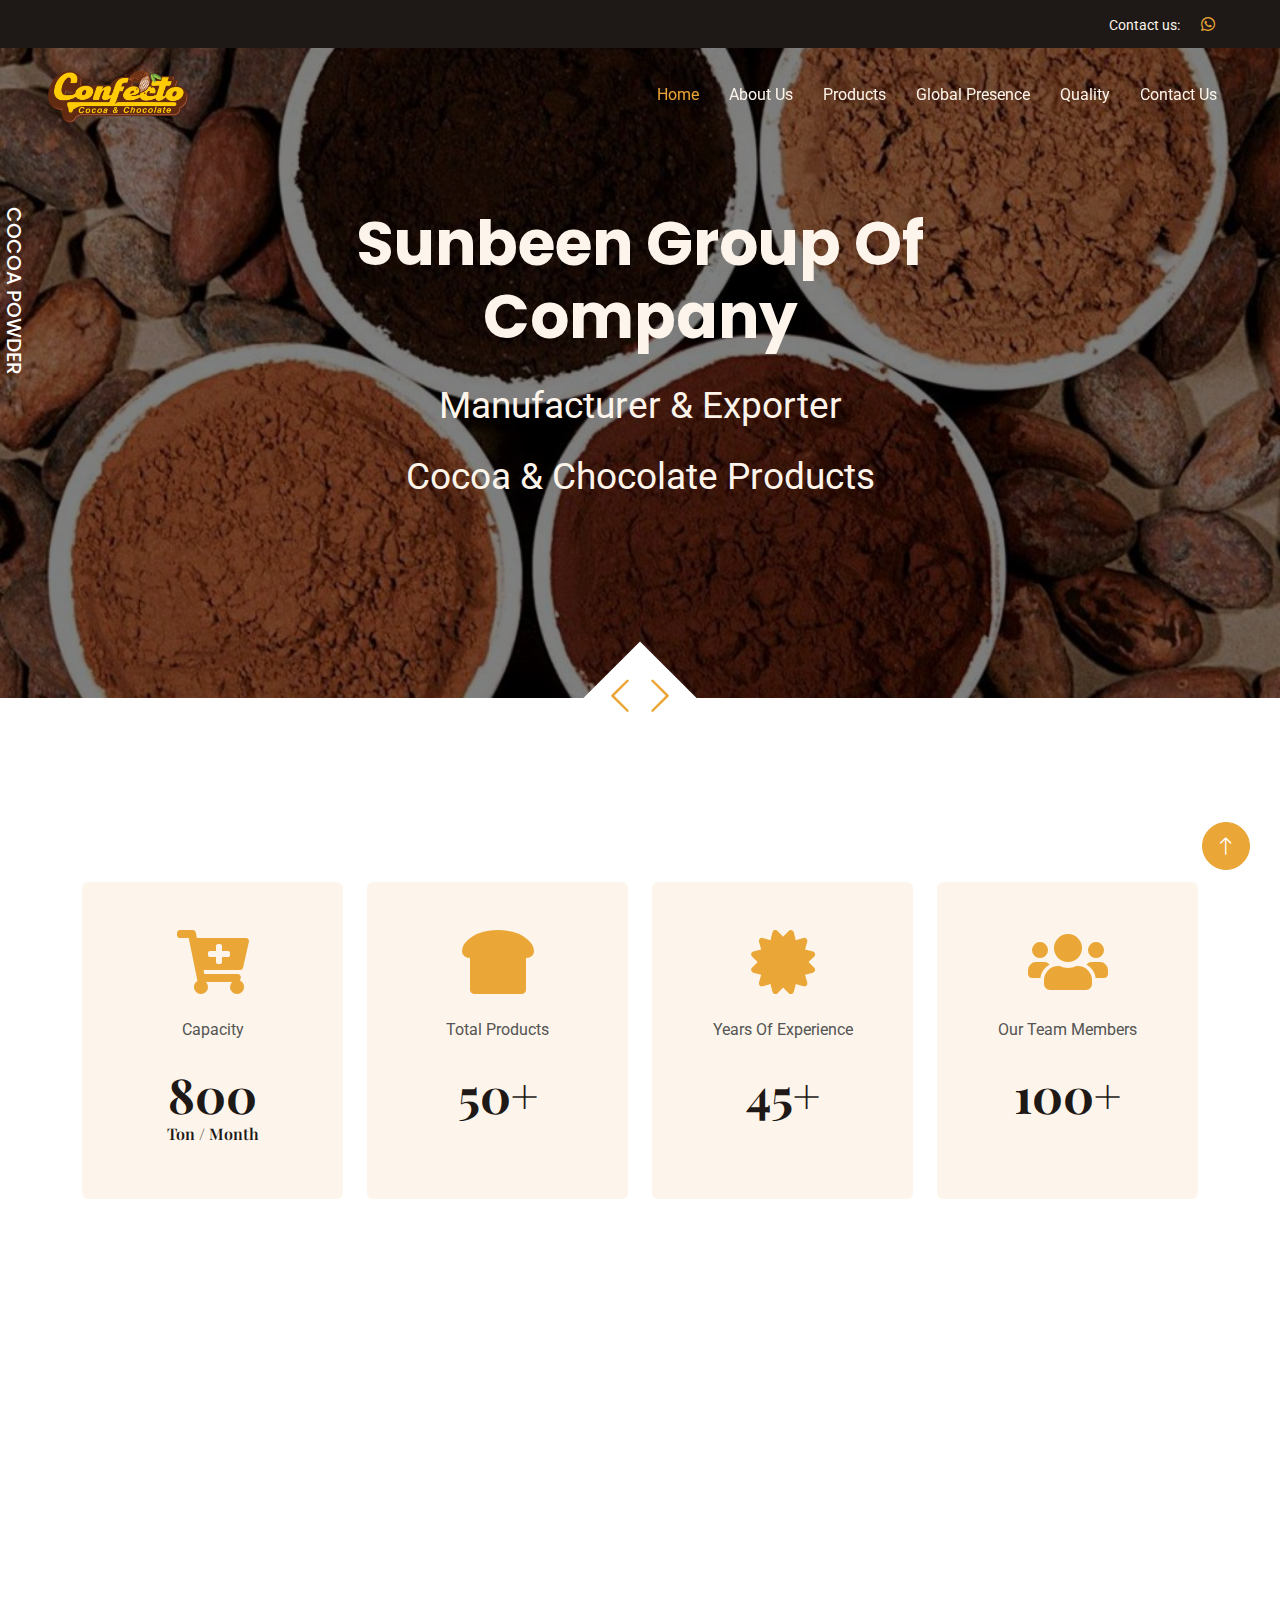
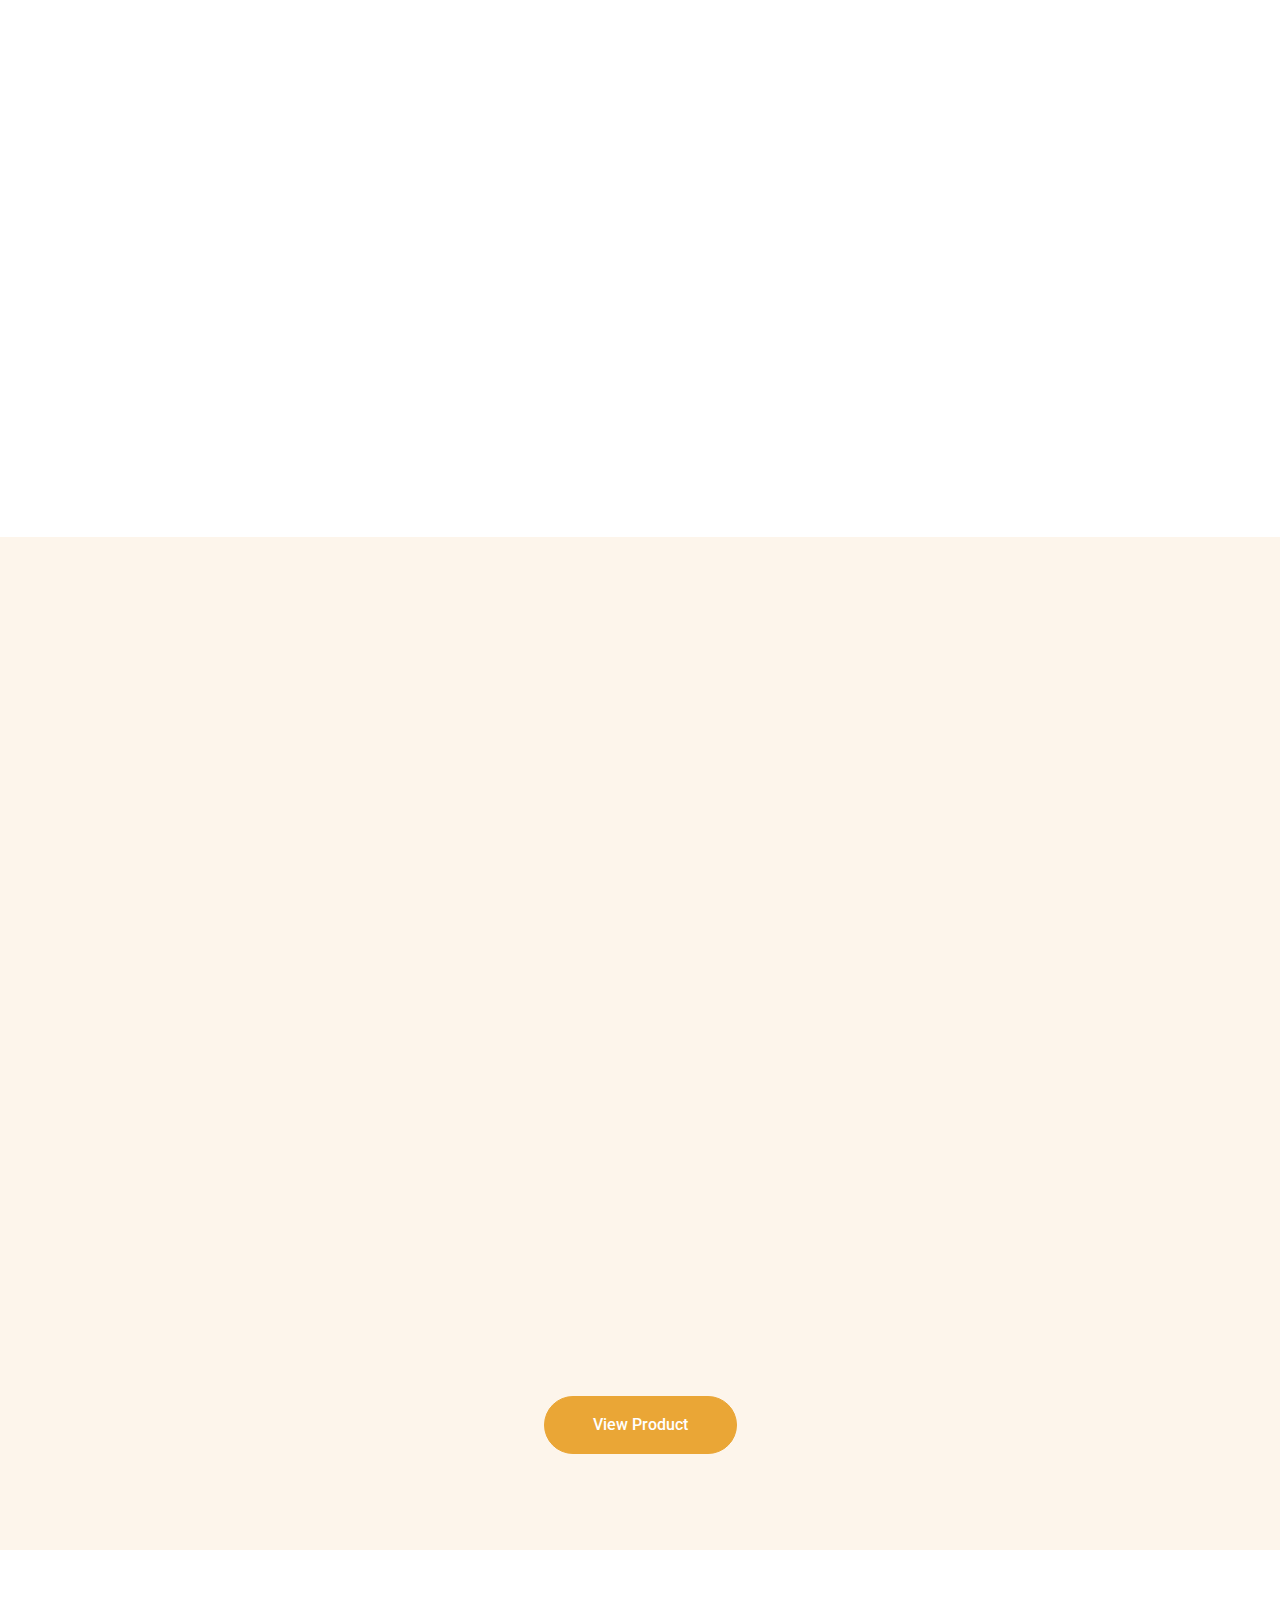
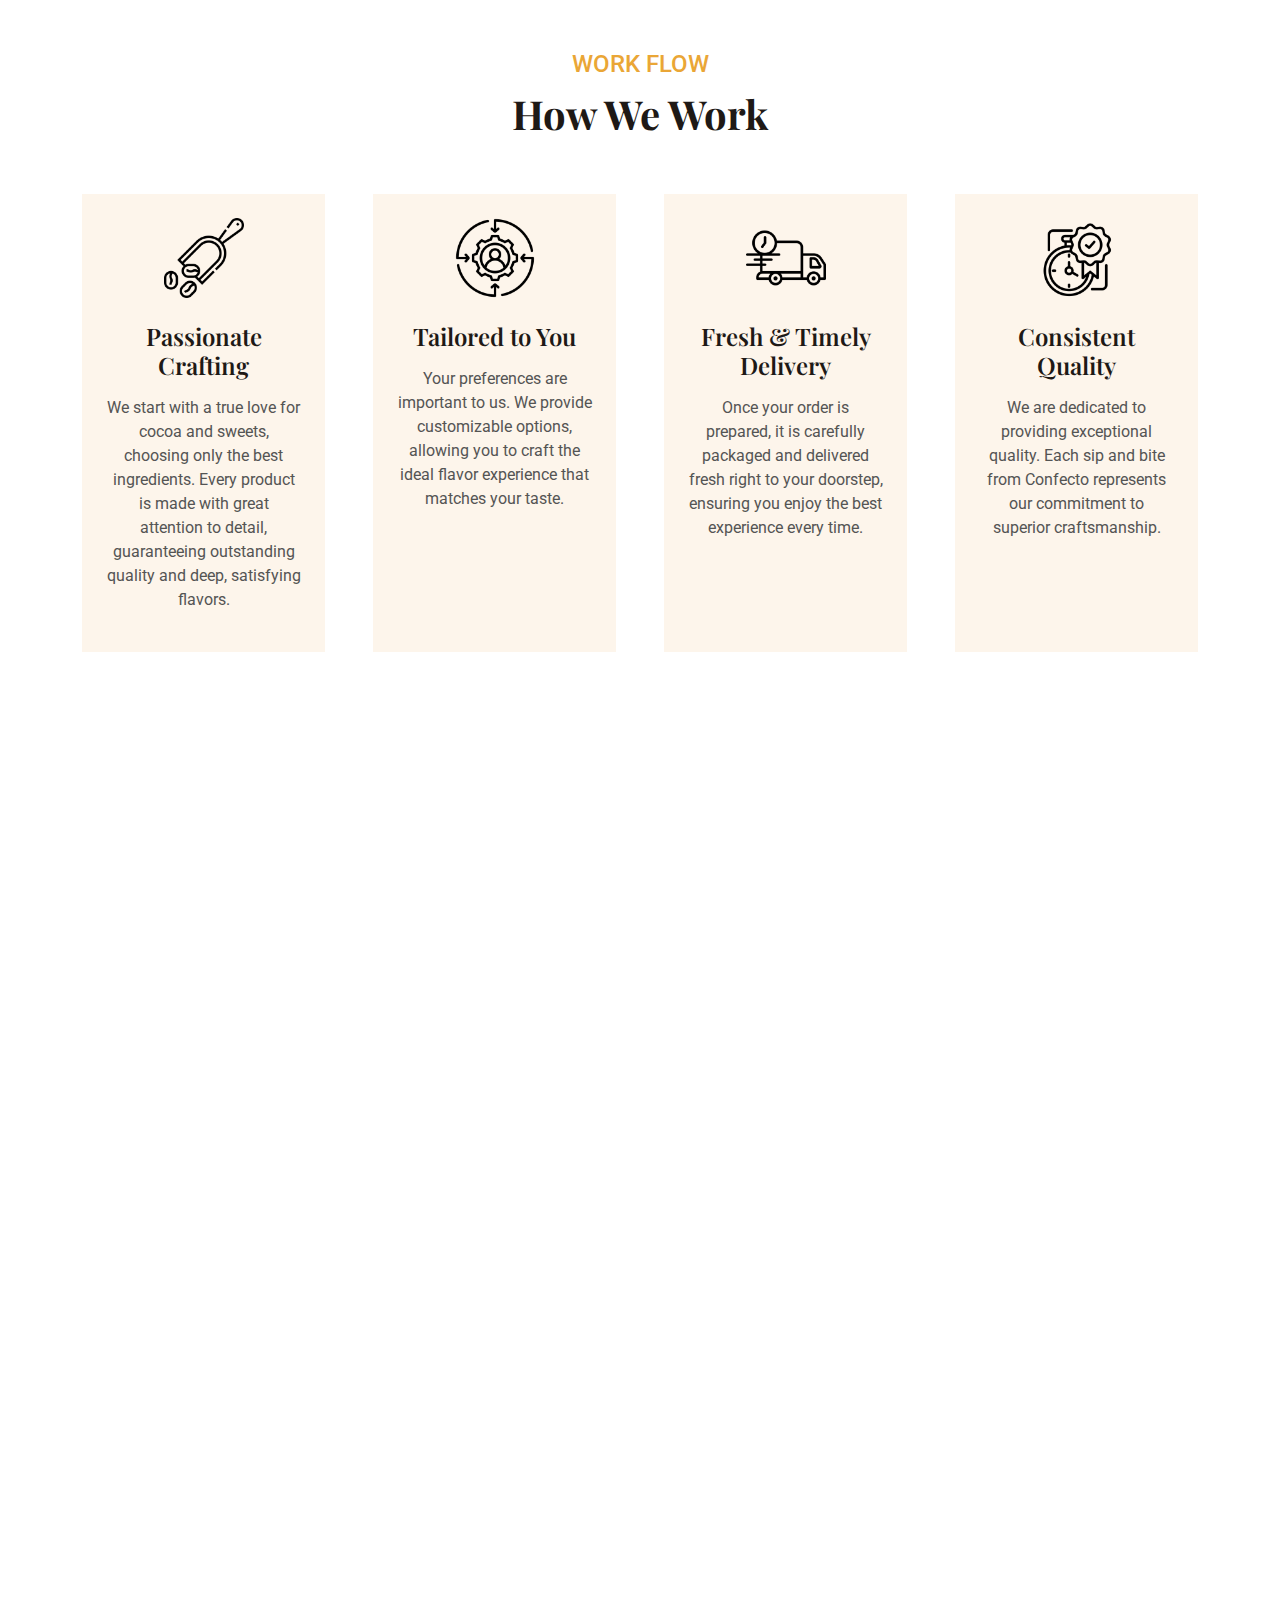
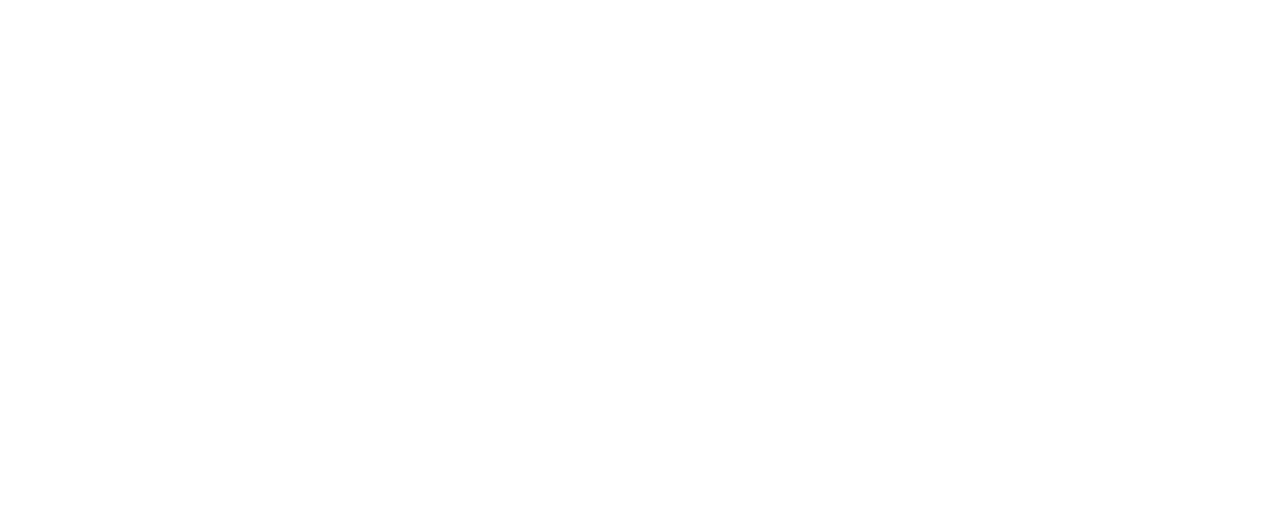
<file: index.html>
<!DOCTYPE html>
<html lang="en">

<head>
    <meta charset="utf-8">
    <title>Sunbeen</title>
    <meta content="width=device-width, initial-scale=1.0" name="viewport">
    <meta content="" name="keywords">
    <meta content="" name="description">

    <!-- Favicon -->
    <link href="img/favicon.ico" rel="icon">

    <!-- Google Web Fonts -->
    <link rel="preconnect" href="https://fonts.googleapis.com">
    <link rel="preconnect" href="https://fonts.gstatic.com" crossorigin>
    <link
        href="https://fonts.googleapis.com/css2?family=Roboto:wght@400;500&family=Playfair+Display:wght@600;700&display=swap"
        rel="stylesheet">

    <!-- Icon Font Stylesheet -->
    <link href="https://cdnjs.cloudflare.com/ajax/libs/font-awesome/5.10.0/css/all.min.css" rel="stylesheet">
    <link href="https://cdn.jsdelivr.net/npm/bootstrap-icons@1.4.1/font/bootstrap-icons.css" rel="stylesheet">

    <!-- Libraries Stylesheet -->
    <link href="lib/animate/animate.min.css" rel="stylesheet">
    <link href="lib/owlcarousel/assets/owl.carousel.min.css" rel="stylesheet">

    <!-- Customized Bootstrap Stylesheet -->
    <link href="css/bootstrap.min.css" rel="stylesheet">

    <!-- Template Stylesheet -->
    <link href="css/style.css" rel="stylesheet">
</head>

<body>
    <!-- Spinner Start -->
    <div id="spinner"
        class="show bg-white position-fixed translate-middle w-100 vh-100 top-50 start-50 d-flex align-items-center justify-content-center">
        <div class="spinner-grow text-primary" role="status"></div>
    </div>
    <!-- Spinner End -->


    
    <div class="container-fluid top-bar bg-dark text-light px-0 wow fadeIn" data-wow-delay="0.1s" style="visibility: visible; animation-delay: 0.1s; animation-name: fadeIn;">
        <div class="row gx-0 align-items-center d-none d-lg-flex">

            <div class="px-5 text-end">
                <small>Contact us:</small>
                <div class="h-100 d-inline-flex align-items-center">
                    <a class="btn-lg-square text-primary pe-0" href="https://wa.me/+919711975544"><i class="fab fa-whatsapp"></i></a>
                </div>
            </div>
        </div>
    </div>

    <!-- Navbar Start -->
    <nav class="navbar navbar-expand-lg navbar-dark fixed-top py-lg-0 px-lg-5 wow fadeIn" data-wow-delay="0.1s">
        <a href="index.html" class="navbar-brand ms-4 ms-lg-0">
            <img src="./img/LOGO---Confecto.png" alt="" style="max-width: 140px;">
        </a>
        <button type="button" class="navbar-toggler me-4" data-bs-toggle="collapse" data-bs-target="#navbarCollapse">
            <span class="navbar-toggler-icon"></span>
        </button>
        <div class="collapse navbar-collapse" id="navbarCollapse">
            <div class="navbar-nav ms-auto p-4 p-lg-0">
                <a href="index.html" class="nav-item nav-link active">Home</a>
                <a href="about.html" class="nav-item nav-link">About Us </a>
                <a href="products.html" class="nav-item nav-link">Products</a>
                <a href="global-presence.html" class="nav-item nav-link">Global Presence </a>
                <a href="quality.html" class="nav-item nav-link">Quality</a>
                <!-- <div class="nav-item dropdown">
                    <a href="#" class="nav-link dropdown-toggle" data-bs-toggle="dropdown">Pages</a>
                    <div class="dropdown-menu m-0">
                        <a href="index.html" class="dropdown-item">Our Team</a>
                        <a href="index.html" class="dropdown-item">Testimonial</a>
                    </div>
                </div> -->
                <a href="contact.html" class="nav-item nav-link">Contact Us</a>
            </div>
           
        </div>
    </nav>
    <!-- Navbar End -->


    <!-- Carousel Start -->
    <div class="container-fluid p-0 pb-5 wow fadeIn" data-wow-delay="0.1s">
        <div class="owl-carousel header-carousel position-relative">
            <div class="owl-carousel-item position-relative">
                <img src="./img/product/high-quality-ghana-alkalized-cocoa-powder.jpg" alt="" class="img-fluid object-fit-cover">
                 
                <div class="owl-carousel-inner">
                    <div class="container">
                        <h3>COCOA POWDER</h3>
                        <div class="row justify-content-start">
                            <div class="col-lg-9 mx-auto text-center px-4">
                                <h1 class="display-2 text-light mb-4 animated slideInDown ">Sunbeen Group Of Company</h1>
                                <p class="text-light fs-4 ">Manufacturer &amp; Exporter</p>
                                <p class="text-light fs-4 mb-2 pb-3 ">Cocoa &amp; Chocolate Products</p>
                            </div>
                        </div>
                    </div>
                </div>
            </div>
            
            <div class="owl-carousel-item position-relative">
                <img src="./img/cocoa-butter.jpg" alt="" class="img-fluid object-fit-cover">
                <div class="owl-carousel-inner">
                    <div class="container">
                        <h3>COCOA Butter</h3>
                        <div class="row justify-content-start">
                            <div class="col-lg-9 mx-auto text-center px-4">
                                <h1 class="display-1 text-light mb-4 animated slideInDown ">Sunbeen Group Of Company</h1>
                                <p class="text-light fs-4  ">Manufacturer &amp; Exporter</p>
                                <p class="text-light fs-4 mb-2 ">Cocoa &amp; Chocolate Products</p>
                            </div>
                        </div>
                    </div>
                </div>
            </div>
            
            <div class="owl-carousel-item position-relative ">
                <img src="./img/product/cocoa-mass.jpg" alt="" class="img-fluid object-fit-cover">
                <div class="owl-carousel-inner">
                    <div class="container">
                        <h3>COCOA Mass</h3>
                        <div class="row justify-content-start">
                            <div class="col-lg-9 mx-auto text-center px-4">
                                <h1 class="display-1 text-light mb-4 animated slideInDown ">Sunbeen Group Of Company</h1>
                                <p class="text-light fs-4  ">Manufacturer &amp; Exporter</p>
                                <p class="text-light fs-4 mb-2 ">Cocoa &amp; Chocolate Products</p>
                            </div>
                        </div>
                    </div>
                </div>
            </div>
            <!-- <div class="owl-carousel-item position-relative ">
                <img src="./img/compound.webp" alt="" class="img-fluid object-fit-cover">
                <div class="owl-carousel-inner">
                    <div class="container">
                        <h3>Chocolate compound</h3>
                        <div class="row justify-content-start">
                            <div class="col-lg-9 mx-auto text-center px-4">
                                <h1 class="display-1 text-light mb-4 animated slideInDown ">Sunbeen Group Of Company</h1>
                                <p class="text-light fs-4 mb-2 ">Cocoa &amp; Chocolate Products</p>
                                <p class="text-light fs-4 mb-4 pb-3 ">Manufacturer &amp; Exporter</p>
                            </div>
                        </div>
                    </div>
                </div>
            </div> -->
            <div class="owl-carousel-item position-relative ">
                <img src="./img/choco-chips.jpg" alt="" class="img-fluid object-fit-cover">
                <div class="owl-carousel-inner">
                    <div class="container">
                        <h3>Choco chips</h3>
                        <div class="row justify-content-start">
                            <div class="col-lg-9 mx-auto text-center px-4">
                                <h1 class="display-1 text-light mb-4 animated slideInDown ">Sunbeen Group Of Company</h1>
                                <p class="text-light fs-4 ">Manufacturer &amp; Exporter</p>
                                <p class="text-light fs-4 mb-2  pb-3">Cocoa &amp; Chocolate Products</p>
                            </div>
                        </div>
                    </div>
                </div>
            </div>
            <div class="owl-carousel-item position-relative">
                <img src="./img/product/chocolate-170446_1280.jpg" alt="" class="img-fluid object-fit-cover">
                <div class="owl-carousel-inner">
                    <div class="container">
                        <h3>Chocolate Paste</h3>
                        <div class="row justify-content-start">
                            <div class="col-lg-9 mx-auto text-center px-4">
                                <h1 class="display-1 text-light mb-4 animated slideInDown ">Sunbeen Group Of Company</h1>
                                <p class="text-light fs-4 ">Manufacturer &amp; Exporter</p>
                                <p class="text-light fs-4 mb-2 ">Cocoa &amp; Chocolate Products</p>
                            </div>
                        </div>
                    </div>
                </div>
            </div>
            <div class="owl-carousel-item position-relative ">
                <img src="./img/product/brigadier-842643_960_720.jpg" alt="" class="img-fluid object-fit-cover">
                <div class="owl-carousel-inner">
                    <div class="container">
                        <h3> Vermicelli</h3>
                        <div class="row justify-content-start">
                            <div class="col-lg-9 mx-auto text-center px-4">
                                <h1 class="display-1 text-light mb-4 animated slideInDown ">Sunbeen Group Of Company</h1>
                                <p class="text-light fs-4 ">Manufacturer &amp; Exporter</p>
                                <p class="text-light fs-4 mb-2 ">Cocoa &amp; Chocolate Products</p>
                            </div>
                        </div>
                    </div>
                </div>
            </div>
            
            
        </div>
    </div>
    <!-- Carousel End -->


    <!-- Facts Start -->
    <div class="container-xxl py-6">
        <div class="container">
            <div class="row g-4">
                <div class="col-lg-3 col-md-6 wow fadeIn" data-wow-delay="0.7s">
                    <div class="fact-item bg-light rounded text-center h-100 p-5">
                        <i class="fa fa-cart-plus fa-4x text-primary mb-4"></i>
                        <p class="mb-2"style="height: 40px;">Capacity</p>
                        <h1 class="display-5 mb-0" ><span data-toggle="counter-up">800</span><span class="display-6"></span></h1>
                        <h6 style="font-weight: normal;">Ton / Month</h6>
                    </div>
                </div>
                <div class="col-lg-3 col-md-6 wow fadeIn" data-wow-delay="0.5s">
                    <div class="fact-item bg-light rounded text-center h-100 p-5">
                        <i class="fa fa-bread-slice fa-4x text-primary mb-4"></i>
                        <p class="mb-2"style="height: 40px;">Total Products</p>
                        <h1 class="display-5 mb-0" ><span data-toggle="counter-up">50</span><b>+</b></h1>

                    </div>
                </div>
                <div class="col-lg-3 col-md-6 wow fadeIn" data-wow-delay="0.1s">
                    <div class="fact-item bg-light rounded text-center h-100 p-5">
                        <i class="fa fa-certificate fa-4x text-primary mb-4"></i>
                        <p class="mb-2" style="height: 40px;">Years Of Experience</p>
                        <h1 class="display-5 mb-0" ><span data-toggle="counter-up">45</span><b>+</b></h1>
                    </div>
                </div>
                <div class="col-lg-3 col-md-6 wow fadeIn" data-wow-delay="0.3s">
                    <div class="fact-item bg-light rounded text-center h-100 p-5">
                        <i class="fa fa-users fa-4x text-primary mb-4"></i>
                        <p class="mb-2"style="height: 40px;">Our Team Members</p>
                        <h1 class="display-5 mb-0" ><span data-toggle="counter-up">100</span><b>+</b></h1>

                    </div>
                </div>
                
                
            </div>
        </div>
    </div>
    <!-- Facts End -->


    <!-- About Start -->
    <div class="container-xxl py-6">
        <div class="container">
            <div class="row g-5">
                <div class="col-lg-6 wow fadeInUp" data-wow-delay="0.1s">
                    <div class="row img-twice position-relative h-100">
                        <div class="col-12">
                            <img class="img-fluid rounded full-image h-100" src="img/product/beans.jpg" alt="">
                        </div>
                       
                    </div>
                </div>
                <div class="col-lg-6 wow fadeInUp" data-wow-delay="0.5s">
                    <div class="h-100">
                        <p class="fs-4 text-primary text-uppercase mb-2 font-weight-bold">About Us</p>
                        <h2 class=" mb-4 text-primary">Confecto</h2>
                        <h1 class="display-6 mb-4">We are dedicated to providing our customers with the finest cocoa and chocolate solutions to our customers.</h1>
                        <p>
                            At Confecto, we blend our passion and expertise to create top-notch cocoa-based delights. Each product is a celebration of exceptional flavors and superior quality, crafted to elevate every treat with unmatched taste and texture. Whether it's the indulgent richness of cocoa powder, the velvety smoothness of cocoa butter, or the sumptuous nature of chocolate compounds, Confecto is dedicated to delivering the perfect balance of purity and excellence for all your confectionery needs.

                        </p>
                    </div>
                </div>
            </div>
        </div>
    </div>
    <!-- About End -->


    <!-- Product Start -->
    <div class="container-xxl bg-light my-6 py-6  product-section">
        <div class="container">
            <!-- <div class="bg-primary text-light rounded-bottom p-5 my-6 mt-0 wow fadeInUp" data-wow-delay="0.1s">
                <div class="row g-4 align-items-center">
                    <div class="col-lg-6">
                        <video src="./img/video/video.mp4" muted loop autoplay style="width: 100%; max-height: 400px; object-fit: cover;"></video>
                    </div>
                    <div class="col-lg-6 text-lg-start text-center">
                        <h2 class="text-white">Confecto is known for its premium quality cocoa products from its own world-class processing plant of international standards,in India.</h2>
                        <div class="d-inline-flex align-items-center text-start mt-4">
                            <i class="fa fa-phone-alt fa-3x flex-shrink-0 "></i>
                            <div class="ms-4">
                                <p class="fs-5 fw-bold mb-0">Call Us</p>
                                <p class="fs-2 fw-bold mb-0"><a href="tel:+919711975544" class="d-flex text-white">+919711975544</a></p>
                            </div>
                        </div>
                    </div>
                </div>
            </div> -->
            <div class="text-center mx-auto mb-5 wow fadeInUp" data-wow-delay="0.1s" style="max-width: 500px;">
                <!-- <p class="fs-4 text-primary text-uppercase mb-2">Products</p> -->
                <h1 class="display-6 mb-4">Our Products</h1>
            </div>
            <div class="row g-4">
                <div class="col-lg-4 col-md-6 wow fadeInUp" data-wow-delay="0.1s">
                    <div class="product-item d-flex flex-column bg-white rounded overflow-hidden h-100">
                        <div class="text-center p-4">
                            <h3 class="mb-3">Cocoa Powder</h3>
                        </div>
                        <div class="position-relative mt-auto">
                            <img class="img-fluid" src="img/product/cookies.jpg" alt="">
                            <div class="product-overlay">
                                <a class="btn btn-lg-square btn-outline-light rounded-circle" href="products.html"><i
                                        class="fa fa-eye text-primary"></i></a>
                            </div>
                        </div>
                    </div>
                </div>
                

                <div class="col-lg-4 col-md-6 wow fadeInUp" data-wow-delay="0.5s">
                    <div class="product-item d-flex flex-column bg-white rounded overflow-hidden h-100">
                        <div class="text-center p-4">
                            <h4 class="mb-3">Compound</h4>
                        </div>
                        <div class="position-relative mt-auto">
                            <img class="img-fluid" src="img/product/compound-product.jpg" alt="">
                            <div class="product-overlay">
                                <a class="btn btn-lg-square btn-outline-light rounded-circle" href="products.html"><i
                                        class="fa fa-eye text-primary"></i></a>
                            </div>
                        </div>
                    </div>
                </div>
                <div class="col-lg-4 col-md-6 wow fadeInUp" data-wow-delay="0.3s">
                    <div class="product-item d-flex flex-column bg-white rounded overflow-hidden h-100">
                        <div class="text-center p-4">
                            <h3 class="mb-3">Choco Chips</h3>
                        </div>
                        <div class="position-relative mt-auto">
                            <img class="img-fluid" src="img/product/choco-chips.webp" alt="">
                            <div class="product-overlay">
                                <a class="btn btn-lg-square btn-outline-light rounded-circle" href="products.html">
                                    <i class="fa fa-eye text-primary"></i>
                                </a>
                            </div>
                        </div>
                    </div>
                </div>

                <div class="col-lg-4 col-md-6 wow fadeInUp" data-wow-delay="0.5s">
                    <div class="product-item d-flex flex-column bg-white rounded overflow-hidden h-100">
                        <div class="text-center p-4">
                          
                            <h4 class="mb-3">Coated Nuts</h4>
                        </div>
                        <div class="position-relative mt-auto">
                            <img class="img-fluid" src="img/product/nuts.jpg" alt="">
                            <div class="product-overlay">
                                <a class="btn btn-lg-square btn-outline-light rounded-circle" href="products.html"><i
                                        class="fa fa-eye text-primary"></i></a>
                            </div>
                        </div>
                    </div>
                </div>
                <div class="col-lg-4 col-md-6 wow fadeInUp" data-wow-delay="0.1s">
                    <div class="product-item d-flex flex-column bg-white rounded overflow-hidden h-100">
                        <div class="text-center p-4">
                            <h3 class="mb-3">Paste</h3>
                        </div>
                        <div class="position-relative mt-auto">
                            <img class="img-fluid" src="img/product/paste-cake.webp" alt="">
                            <div class="product-overlay">
                                <a class="btn btn-lg-square btn-outline-light rounded-circle" href="products.html"><i
                                        class="fa fa-eye text-primary"></i></a>
                            </div>
                        </div>
                    </div>
                </div>
                <div class="col-lg-4 col-md-6 wow fadeInUp" data-wow-delay="0.1s">
                    <div class="product-item d-flex flex-column bg-white rounded overflow-hidden h-100">
                        <div class="text-center p-4">
                            <h3 class="mb-3">Vermicelli</h3>
                        </div>
                        <div class="position-relative mt-auto">
                            <img class="img-fluid" src="img/product/sprincles.jpg" alt="">
                            <div class="product-overlay">
                                <a class="btn btn-lg-square btn-outline-light rounded-circle" href="products.html"><i
                                        class="fa fa-eye text-primary"></i></a>
                            </div>
                        </div>
                    </div>
                </div>
                <div class="col-12 pt-4 text-center">
                    <a href="products.html" class="btn btn-primary rounded-pill py-3 px-5">View Product</a>
                </div>
            </div>
        </div>
    </div>
    <!-- Product End -->

    <div class="we-work container-xxl">
        <div class="container">
            <div class="row g-5">
                <div class="col-12 text-center">
                    <p class="text-primary text-uppercase mb-2 fs-4 font-weight-bold">Work flow</p>
                    <h1 class="display-6">How We Work</h1>

                </div>
                <div class="col-sm-6 col-lg-3 d-flex align-items-stretch mx-auto">
                    <div class="work-card-wrapper p-4 bg-light text-center">

                        <div class="icon mx-auto mb-4"><img src="./img/coffee-beans.png" alt=""></div>
                        <h4 class="mb-3"> Passionate Crafting</h4>
                        <p>We start with a true love for cocoa and sweets, choosing only the best ingredients. Every product is made with great attention to detail, guaranteeing outstanding quality and deep, satisfying flavors.</p>
                    </div>
                </div>
                <div class="col-sm-6 col-lg-3 d-flex align-items-stretch mx-auto">
                    <div class="work-card-wrapper p-4 bg-light text-center">
                        <div class="icon mx-auto mb-4"><img src="./img/personalization (1).png" alt=""></div>
                        <h4 class="mb-3"> Tailored to You</h4>
                        <p>Your preferences are important to us. We provide customizable options, allowing you to craft the ideal flavor experience that matches your taste.

                        </p>
                    </div>
                </div>
                <div class="col-sm-6 col-lg-3 d-flex align-items-stretch mx-auto">
                    <div class="work-card-wrapper p-4 bg-light text-center">

                        <div class="icon mx-auto mb-4"><img src="./img/fast-delivery.png" alt=""></div>
                        <h4 class="mb-3">Fresh & Timely Delivery</h4>
                        <p>Once your order is prepared, it is carefully packaged and delivered fresh right to your doorstep, ensuring you enjoy the best experience every time.</p>
                    </div>
                </div>
                <div class="col-sm-6 col-lg-3 d-flex align-items-stretch mx-auto">
                    <div class="work-card-wrapper p-4 bg-light text-center">

                        <div class="icon mx-auto mb-4"><img src="./img/consistency.png" alt=""></div>
                        <h4 class="mb-3">Consistent Quality</h4>
                        <p>We are dedicated to providing exceptional quality. Each sip and bite from Confecto represents our commitment to superior craftsmanship.</p>
                    </div>
                </div> 
            </div>
        </div>
    </div>
    <!-- Service Start -->
    <div class="container-xxl py-6">
        <div class="container">
            <div class="row g-5">
                <div class="col-lg-6 wow fadeInUp" data-wow-delay="0.1s">
                    <p class="text-primary text-uppercase mb-2 fs-4 font-weight-bold">Our Services</p>
                    <h1 class="display-6 mb-4">What Do We Offer For You?</h1>
                    <p class="mb-5">At Confecto, we bring you a delightful range of cocoa-based treats made with love and expertise. Our offerings include the rich, aromatic depth of cocoa powder and the silky smoothness of cocoa butter and chocolate compounds, all aimed at elevating your culinary creations. Whether you're making mouthwatering desserts, gourmet sweets, or high-quality baked goods, we supply the best ingredients to help you realize your ideas. Enjoy quality, flavor, and excellence in every bite!
                    </p>
                    <div class="row gy-5 gx-4">
                        <div class="col-sm-6 wow fadeIn" data-wow-delay="0.1s">
                            <div class="d-flex align-items-center mb-3">
                                <div class="flex-shrink-0 btn-square bg-primary rounded-circle me-3">
                                    <i class="fa fa-bread-slice text-white"></i>
                                </div>
                                <h5 class="mb-0">Quality Products</h5>
                            </div>
                            <span>Crafted with passion and delivered with perfection, savor the finest in every bite and sip.</span>
                        </div>
                        <div class="col-sm-6 wow fadeIn" data-wow-delay="0.2s">
                            <div class="d-flex align-items-center mb-3">
                                <div class="flex-shrink-0 btn-square bg-primary rounded-circle me-3">
                                    <i class="fa fa-birthday-cake text-white"></i>
                                </div>
                                <h5 class="mb-0">Custom Products</h5>
                            </div>
                            <span>Create your ideal mix of cocoa and chocolate with our specially crafted products, tailored just for you.</span>
                        </div>
                        <div class="col-sm-6 wow fadeIn" data-wow-delay="0.3s">
                            <div class="d-flex align-items-center mb-3">
                                <div class="flex-shrink-0 btn-square bg-primary rounded-circle me-3">
                                    <i class="fa fa-cart-plus text-white"></i>
                                </div>
                                <h5 class="mb-0">Online Order</h5>
                            </div>
                            <span>Create your ideal mix of cocoa and chocolate with our specially crafted products, tailored just for you.</span>
                        </div>
                        <div class="col-sm-6 wow fadeIn" data-wow-delay="0.4s">
                            <div class="d-flex align-items-center mb-3">
                                <div class="flex-shrink-0 btn-square bg-primary rounded-circle me-3">
                                    <i class="fa fa-truck text-white"></i>
                                </div>
                                <h5 class="mb-0">Home Delivery</h5>
                            </div>
                            <span>Freshly crafted and delivered right to your doorstep – indulge in the finest cocoa and chocolate treats.</span>
                        </div>
                    </div>
                </div>
                <div class="col-lg-6 wow fadeInUp" data-wow-delay="0.5s">
                    <div class="row  position-relative h-100">
                        <div class="col-10 ms-auto">
                            <img class="img-fluid rounded" src="img/25 KG pKG.png" alt="">
                        </div>
                        
                    </div>
                </div>
            </div>
        </div>
    </div>
    <!-- Service End -->

  


    <!-- Footer Start -->
    <div class="container-fluid bg-dark text-light footer my-6 mb-0 py-5 wow fadeIn" data-wow-delay="0.1s">
        <div class="container py-5">
            <div class="row g-5">
                <div class="col-lg-3 col-md-6">
                    <h4 class="text-light mb-4">Office Address</h4>
                    <div class="mb-2 d-flex"><i class="fa fa-map-marker-alt me-3"></i><p class="mb-0">Sunbeen Impex Private Limited <br>Plot No.08 Block-E Sector-5 <br> Bawana industrial Area, Delhi-110039</div>
                    <p class="mb-2"><a href="tel:+919711975544" class="d-flex text-white"><i class="fa fa-phone-alt me-3"></i>+919711975544</a></p>
                    <div class="mb-2"><a href="mailto:Sales@sunbeenimpex.com" target="_blank" class="d-flex  text-white"><i class="fa fa-envelope me-3"></i>Sales@sunbeenimpex.com</a></div>
                    <div class="d-flex pt-2">
                        <a class="btn btn-square btn-outline-light rounded-circle me-1" href="https://www.instagram.com/sunbeen_impex?igsh=NWV2MDRob2p6eTQ="><i
                                class="fab fa-instagram"></i></a>
                        <a class="btn btn-square btn-outline-light rounded-circle me-1" href="https://www.facebook.com/share/18NXHZL1n1/?mibextid=qi2Omg"><i
                                class="fab fa-facebook-f"></i></a>
                        <a class="btn btn-square btn-outline-light rounded-circle me-1" href="https://wa.me/+919711975544"><i
                                class="fab fa-whatsapp"></i></a>
                        <a class="btn btn-square btn-outline-light rounded-circle me-0" href=""><i
                                class="fab fa-linkedin-in"></i></a>
                    </div>
                </div>
                <div class="col-lg-4 ms-auto col-md-6">
                    <h4 class="text-light mb-4">Quick Links</h4>
                    <a class="btn btn-link" href="">About Us</a>
                    <a class="btn btn-link" href="">Contact Us</a>
                    <a class="btn btn-link" href="">Products</a>
                    <a class="btn btn-link" href="">Quality</a>
                    <a class="btn btn-link" href="">Terms & Condition</a>
                </div>
                <div class="col-lg-4 col-md-6">
                    <h4 class="text-light mb-4">Quick Links</h4>
                    <a class="btn btn-link" href="">About Us</a>
                    <a class="btn btn-link" href="">Contact Us</a>
                    <a class="btn btn-link" href="">Products</a>
                    <a class="btn btn-link" href="">Quality</a>
                    <a class="btn btn-link" href="">Terms & Condition</a>
                </div>
                
            </div>
        </div>
    </div>
    <!-- Footer End -->


    <!-- Copyright Start -->
    <div class="container-fluid copyright text-light py-4 wow fadeIn" data-wow-delay="0.1s">
        <div class="container">
            <div class="row">
                <div class="col-md-6 text-center text-md-start mb-3 mb-md-0">
                    &copy; <a href="https://cloudnetsolutions.in/cloudnet/index.html">cloudnetsolutions</a>, All Right
                    Reserved.
                </div>
                <div class="col-md-6 text-center text-md-end">
                    <!--/*** This template is free as long as you keep the footer author’s credit link/attribution link/backlink. If you'd like to use the template without the footer author’s credit link/attribution link/backlink, you can purchase the Credit Removal License from "https://htmlcodex.com/credit-removal". Thank you for your support. ***/-->
                    Designed By <a href="https://cloudnetsolutions.in/cloudnet/index.html">Cloudnet Solutions</a>
                </div>
            </div>
        </div>
    </div>
    <!-- Copyright End -->


    <!-- Back to Top -->
    <a href="#" class="btn btn-lg btn-primary btn-lg-square rounded-circle back-to-top"><i
            class="bi bi-arrow-up"></i></a>


    <!-- JavaScript Libraries -->
    <script src="https://code.jquery.com/jquery-3.4.1.min.js"></script>
    <script src="https://cdn.jsdelivr.net/npm/bootstrap@5.0.0/dist/js/bootstrap.bundle.min.js"></script>
    <script src="lib/wow/wow.min.js"></script>
    <script src="lib/easing/easing.min.js"></script>
    <script src="lib/waypoints/waypoints.min.js"></script>
    <script src="lib/counterup/counterup.min.js"></script>
    <script src="lib/owlcarousel/owl.carousel.min.js"></script>

    <!-- Template Javascript -->
    <script src="js/main.js"></script>
    
</body>

</html>
</file>
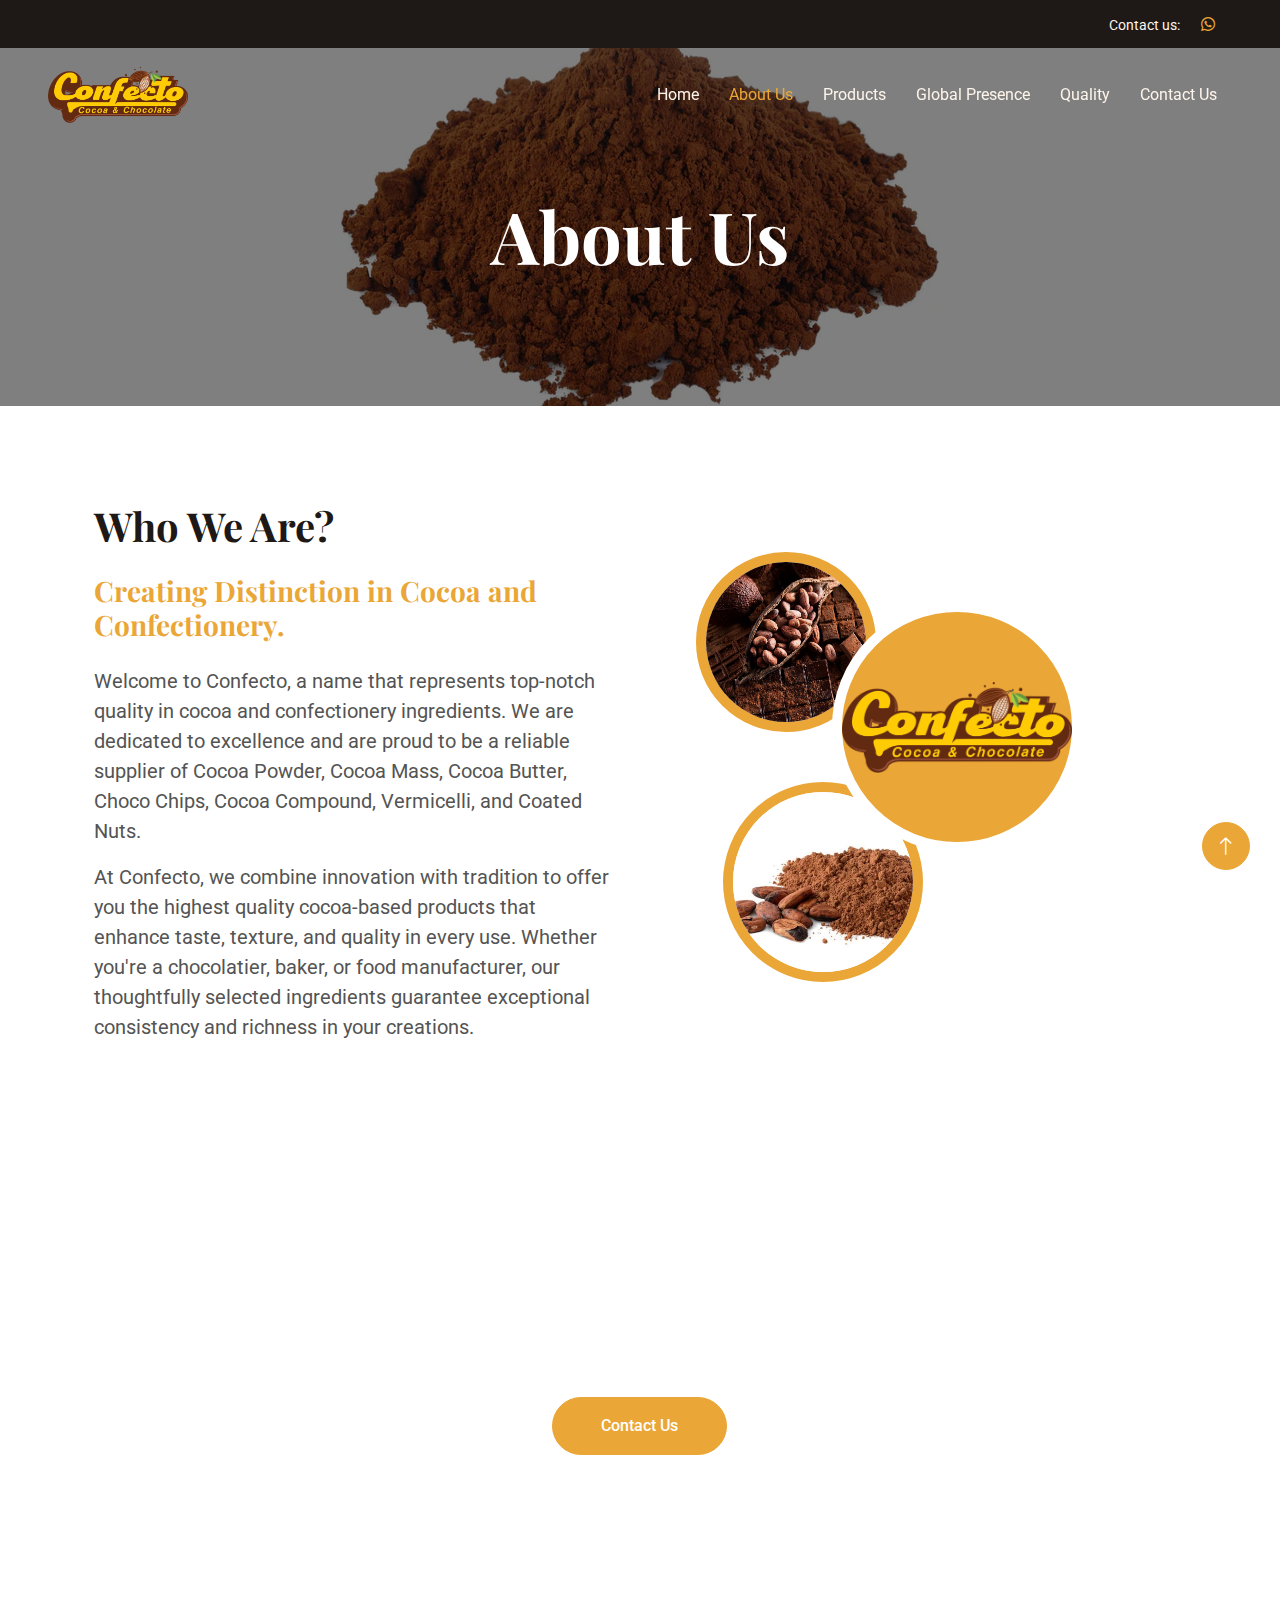
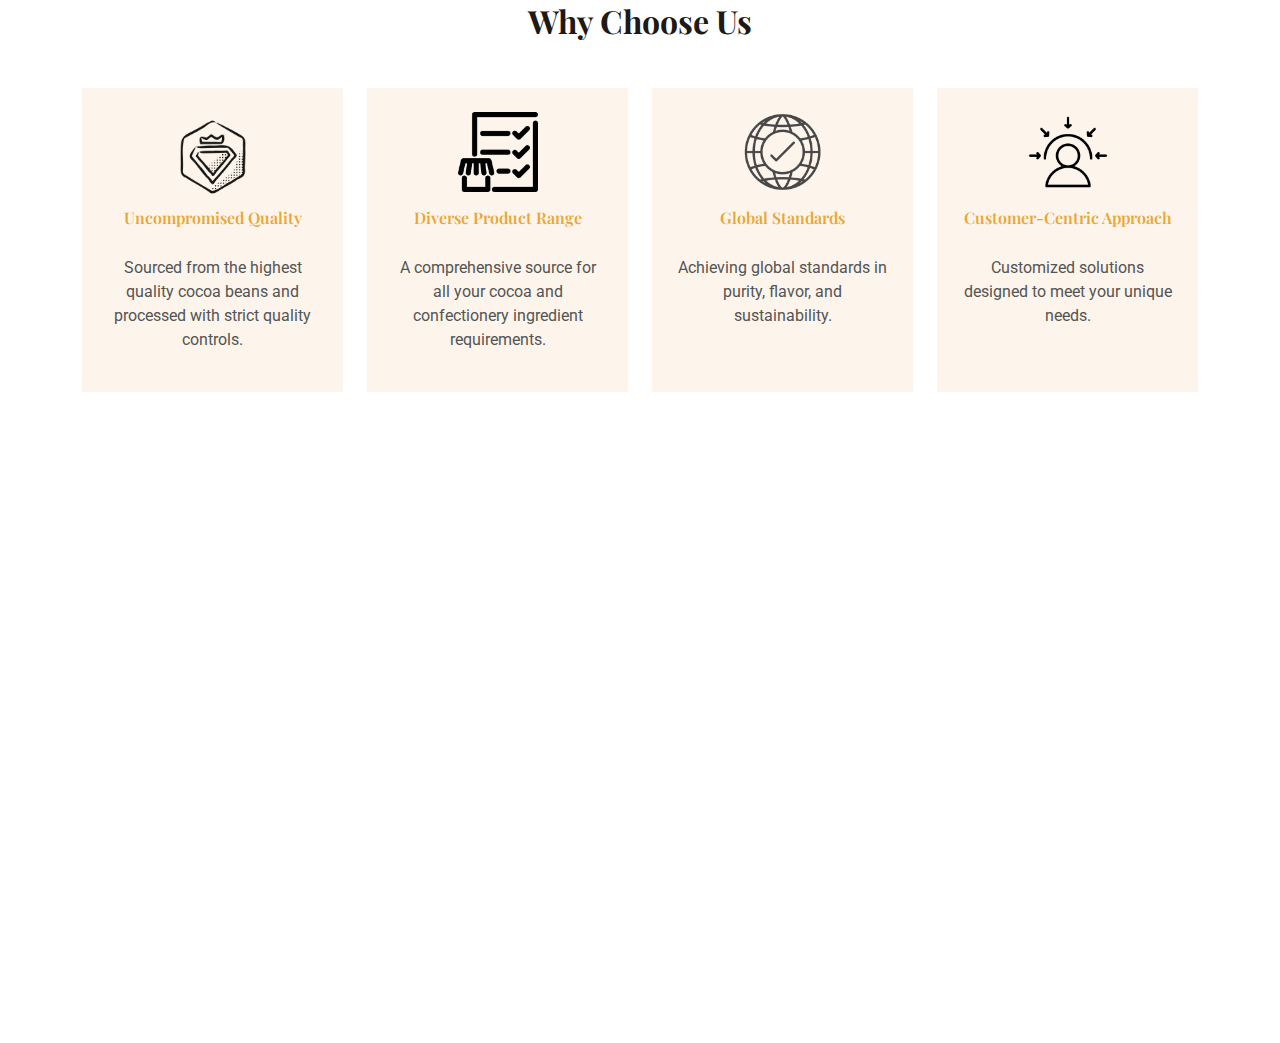
<file: about.html>
<!DOCTYPE html>
<html lang="en">

<head>
    <meta charset="utf-8">
    <title>Sunbeen</title>
    <meta content="width=device-width, initial-scale=1.0" name="viewport">
    <meta content="" name="keywords">
    <meta content="" name="description">

    <!-- Favicon -->
    <link href="img/favicon.ico" rel="icon">

    <!-- Google Web Fonts -->
    <link rel="preconnect" href="https://fonts.googleapis.com">
    <link rel="preconnect" href="https://fonts.gstatic.com" crossorigin>
    <link
        href="https://fonts.googleapis.com/css2?family=Roboto:wght@400;500&family=Playfair+Display:wght@600;700&display=swap"
        rel="stylesheet">

    <!-- Icon Font Stylesheet -->
    <link href="https://cdnjs.cloudflare.com/ajax/libs/font-awesome/5.10.0/css/all.min.css" rel="stylesheet">
    <link href="https://cdn.jsdelivr.net/npm/bootstrap-icons@1.4.1/font/bootstrap-icons.css" rel="stylesheet">

    <!-- Libraries Stylesheet -->
    <link href="lib/animate/animate.min.css" rel="stylesheet">
    <link href="lib/owlcarousel/assets/owl.carousel.min.css" rel="stylesheet">

    <!-- Customized Bootstrap Stylesheet -->
    <link href="css/bootstrap.min.css" rel="stylesheet">

    <!-- Template Stylesheet -->
    <link href="css/style.css" rel="stylesheet">
</head>

<body>
    <!-- Spinner Start -->
    <div id="spinner"
        class="show bg-white position-fixed translate-middle w-100 vh-100 top-50 start-50 d-flex align-items-center justify-content-center">
        <div class="spinner-grow text-primary" role="status"></div>
    </div>
    <!-- Spinner End -->

    <div class="container-fluid top-bar bg-dark text-light px-0 wow fadeIn" data-wow-delay="0.1s" style="visibility: visible; animation-delay: 0.1s; animation-name: fadeIn;">
        <div class="row gx-0 align-items-center d-none d-lg-flex">

            <div class="px-5 text-end">
                <small>Contact us:</small>
                <div class="h-100 d-inline-flex align-items-center">
                    <a class="btn-lg-square text-primary pe-0" href="https://wa.me/+919711975544"><i class="fab fa-whatsapp"></i></a>
                </div>
            </div>
        </div>
    </div>



    <!-- Navbar Start -->
    <nav class="navbar navbar-expand-lg navbar-dark fixed-top py-lg-0 px-lg-5 wow fadeIn" data-wow-delay="0.1s">
        <a href="index.html" class="navbar-brand ms-4 ms-lg-0">
            <img src="./img/LOGO---Confecto.png" alt="" style="max-width: 140px;">
        </a>
        <button type="button" class="navbar-toggler me-4" data-bs-toggle="collapse" data-bs-target="#navbarCollapse">
            <span class="navbar-toggler-icon"></span>
        </button>
        <div class="collapse navbar-collapse" id="navbarCollapse">
            <div class="navbar-nav ms-auto p-4 p-lg-0">
                <a href="index.html" class="nav-item nav-link ">Home</a>
                <a href="about.html" class="nav-item nav-link active">About Us </a>
                <a href="products.html" class="nav-item nav-link">Products</a>
                <a href="global-presence.html" class="nav-item nav-link">Global Presence </a>
                <a href="quality.html" class="nav-item nav-link ">Quality</a>
                <!-- <div class="nav-item dropdown">
                    <a href="#" class="nav-link dropdown-toggle" data-bs-toggle="dropdown">Pages</a>
                    <div class="dropdown-menu m-0">
                        <a href="index.html" class="dropdown-item">Our Team</a>
                        <a href="index.html" class="dropdown-item">Testimonial</a>
                    </div>
                </div> -->
                <a href="contact.html" class="nav-item nav-link">Contact Us</a>
            </div>
           
        </div>
    </nav>
    <!-- Navbar End -->


       <!-- Page Header Start -->
       <div class="container-fluid quality-page-header py-6 wow fadeIn" data-wow-delay="0.1s">
        <div class="container text-center pt-5 pb-3">
            <h1 class="display-2 text-white animated slideInDown mb-3">About Us</h1>
        </div>
    </div>
    <!-- Page Header End -->

    <!-- Contact Start -->
    <div class="container-xxl py-6">
        <div class=" container">
           
            <div class="row gy-sm-4 gy-md-0 justify-content-center ">
                <div class="col-md-6 px-4 wow fadeInUp">
                    <h1 class="mb-4">Who We Are?</h1>
                    <h3 class="mb-4 text-primary">Creating Distinction in Cocoa and Confectionery.

                    </h3>
                    <p class="fs-5">
                        Welcome to Confecto, a name that represents top-notch quality in cocoa and confectionery ingredients. We are dedicated to excellence and are proud to be a reliable supplier of Cocoa Powder, Cocoa Mass, Cocoa Butter, Choco Chips, Cocoa Compound, Vermicelli, and Coated Nuts.                   
                    </p>
                    <p class="fs-5">
                        At Confecto, we combine innovation with tradition to offer you the highest quality cocoa-based products that enhance taste, texture, and quality in every use. Whether you're a chocolatier, baker, or food manufacturer, our thoughtfully selected ingredients guarantee exceptional consistency and richness in your creations.
                    </p>
                </div>
                <div class="col-md-6 wow fadeInUp">
                    <div class="position-relative who-we-imgWrapper">

                        <div class="rounded-circle logo bg-primary d-flex align-items-center justify-content-center position-absolute" >
                            
                            <img src="img/LOGO---Confecto.png" alt="" class="img-fluid ">
                        </div>
                        <div class="rounded-circle bg-primary cocoa-powder d-flex align-items-center justify-content-center position-absolute" >
                            
                            <img src="img/powder/Cocoa-Powder-100.webp" alt="" class="img-fluid h-100 object-fit-cover">
                        </div>
                        <div class="rounded-circle bg-primary beans d-flex align-items-center justify-content-center position-absolute" >
                            
                            <img src="img/quality/ingredient.jpg" alt="" class="img-fluid h-100 object-fit-cover">
                        </div>
                    </div>
                </div>
            </div>
        </div>
            
    </div>
    <div class="banner-quality d-flex align-items-center justify-content-center">
        <div class="container">
            <div class="row">
                <div class="col-md-10 text-center m-auto">
                    <h1 class="text-white">Let’s craft irresistible confections together</h1>
                    <p class="text-white">We are committed to crafting sweet success stories alongside our clients by providing only the finest quality. With Confecto, you receive more than just ingredients you gain a partner who is devoted to the excellence of your brand.</p>
                    <a href="contact.html" class="btn btn-primary rounded-pill py-3 px-5 mt-4">Contact Us</a>
                </div>
            </div>
        </div>
    </div>
    <!-- quality End -->

    <div class="container mt-5">
        <h2 class="text-center mb-5">Why Choose Us</h2>
        <div class="row g-4">
            <div class="col-sm-6 col-md-3 text-center">
                <div class="h-100 choose-card bg-light p-4">
                    <div class="img-wrapper mb-3">
                        <img src="./img/commitment.png" alt="" style="height: 90px;">
                    </div>
                    <h6  class=" text-primary" style="height: 40px; margin-top:-10px ;"> Uncompromised Quality</h6>
                    <p>Sourced from the highest quality cocoa beans and processed with strict quality controls.</p>
                </div>
            </div>
            <div class="col-sm-6 col-md-3 text-center">
                <div class="h-100 choose-card bg-light p-4">
                    <div class="img-wrapper mb-3">
                        <img src="./img/product-range.png" alt="" style="height: 80px;">
                    </div>
                    <h6  class=" text-primary" style="height: 40px;">Diverse Product Range</h6>
                    <p> A comprehensive source for all your cocoa and confectionery ingredient requirements.</p>

                </div>
            </div>
            <div class="col-sm-6 col-md-3 text-center">
                <div class="h-100 choose-card bg-light p-4">
                    <div class="img-wrapper mb-3">
                        <img src="./img/global.png" alt="" style="height: 80px;">
                    </div>
                    <h6  class=" text-primary" style="height: 40px;"> Global Standards</h6>
                    <p> Achieving global standards in purity, flavor, and sustainability.</p>

                </div>
            </div>
            <div class="col-sm-6 col-md-3 text-center">
                <div class="h-100 choose-card bg-light p-4">
                    <div class="img-wrapper mb-3">
                        <img src="./img/consumer-centric.png" alt="" style="height: 80px;">
                    </div>
                    <h6 class=" text-primary" style="height: 40px;">Customer-Centric Approach</h6>
                    <p> Customized solutions designed to meet your unique needs.</p>

                </div>
            </div>
            
        </div>
        
    </div>

    <!-- Footer Start -->
    <div class="container-fluid bg-dark text-light footer my-6 mb-0 py-5 wow fadeIn" data-wow-delay="0.1s">
        <div class="container py-5">
            <div class="row g-5">
                <div class="col-lg-3 col-md-6">
                    <h4 class="text-light mb-4">Office Address</h4>
                    <div class="mb-2 d-flex"><i class="fa fa-map-marker-alt me-3"></i><p class="mb-0">Sunbeen Impex Private Limited <br>Plot No.08 Block-E Sector-5 <br> Bawana industrial Area, Delhi-110039</div>
                    <p class="mb-2"><a href="tel:+919711975544" class="d-flex text-white"><i class="fa fa-phone-alt me-3"></i>+919711975544</a></p>
                    <div class="mb-2"><a href="mailto:Sales@sunbeenimpex.com" target="_blank" class="d-flex  text-white"><i class="fa fa-envelope me-3"></i>Sales@sunbeenimpex.com</a></div>
                    <div class="d-flex pt-2">
                        <a class="btn btn-square btn-outline-light rounded-circle me-1" href="https://www.instagram.com/sunbeen_impex?igsh=NWV2MDRob2p6eTQ="><i
                                class="fab fa-instagram"></i></a>
                        <a class="btn btn-square btn-outline-light rounded-circle me-1" href="https://www.facebook.com/share/18NXHZL1n1/?mibextid=qi2Omg"><i
                                class="fab fa-facebook-f"></i></a>
                        <a class="btn btn-square btn-outline-light rounded-circle me-1" href="https://wa.me/+919711975544"><i
                                class="fab fa-whatsapp"></i></a>
                        <a class="btn btn-square btn-outline-light rounded-circle me-0" href=""><i
                                class="fab fa-linkedin-in"></i></a>
                    </div>
                </div>
                <div class="col-lg-4 ms-auto col-md-6">
                    <h4 class="text-light mb-4">Quick Links</h4>
                    <a class="btn btn-link" href="">About Us</a>
                    <a class="btn btn-link" href="">Contact Us</a>
                    <a class="btn btn-link" href="">Products</a>
                    <a class="btn btn-link" href="">Quality</a>
                    <a class="btn btn-link" href="">Terms & Condition</a>
                </div>
                <div class="col-lg-4 col-md-6">
                    <h4 class="text-light mb-4">Quick Links</h4>
                    <a class="btn btn-link" href="">About Us</a>
                    <a class="btn btn-link" href="">Contact Us</a>
                    <a class="btn btn-link" href="">Products</a>
                    <a class="btn btn-link" href="">Quality</a>
                    <a class="btn btn-link" href="">Terms & Condition</a>
                </div>
                
            </div>
        </div>
    </div>
    <!-- Footer End -->


    <!-- Copyright Start -->
    <div class="container-fluid copyright text-light py-4 wow fadeIn" data-wow-delay="0.1s">
        <div class="container">
            <div class="row">
                <div class="col-md-6 text-center text-md-start mb-3 mb-md-0">
                    &copy; <a href="https://cloudnetsolutions.in/cloudnet/index.html">cloudnetsolutions</a>, All Right
                    Reserved.
                </div>
                <div class="col-md-6 text-center text-md-end">
                    <!--/*** This template is free as long as you keep the footer author’s credit link/attribution link/backlink. If you'd like to use the template without the footer author’s credit link/attribution link/backlink, you can purchase the Credit Removal License from "https://htmlcodex.com/credit-removal". Thank you for your support. ***/-->
                    Designed By <a href="https://cloudnetsolutions.in/cloudnet/index.html">Cloudnet Solutions</a>
                </div>
            </div>
        </div>
    </div>
    <!-- Copyright End -->


    <!-- Back to Top -->
    <a href="#" class="btn btn-lg btn-primary btn-lg-square rounded-circle back-to-top"><i
            class="bi bi-arrow-up"></i></a>


    <!-- JavaScript Libraries -->
    <script src="https://code.jquery.com/jquery-3.4.1.min.js"></script>
    <script src="https://cdn.jsdelivr.net/npm/bootstrap@5.0.0/dist/js/bootstrap.bundle.min.js"></script>
    <script src="lib/wow/wow.min.js"></script>
    <script src="lib/easing/easing.min.js"></script>
    <script src="lib/waypoints/waypoints.min.js"></script>
    <script src="lib/counterup/counterup.min.js"></script>
    <script src="lib/owlcarousel/owl.carousel.min.js"></script>

    <!-- Template Javascript -->
    <script src="js/main.js"></script>

</body>

</html>
</file>
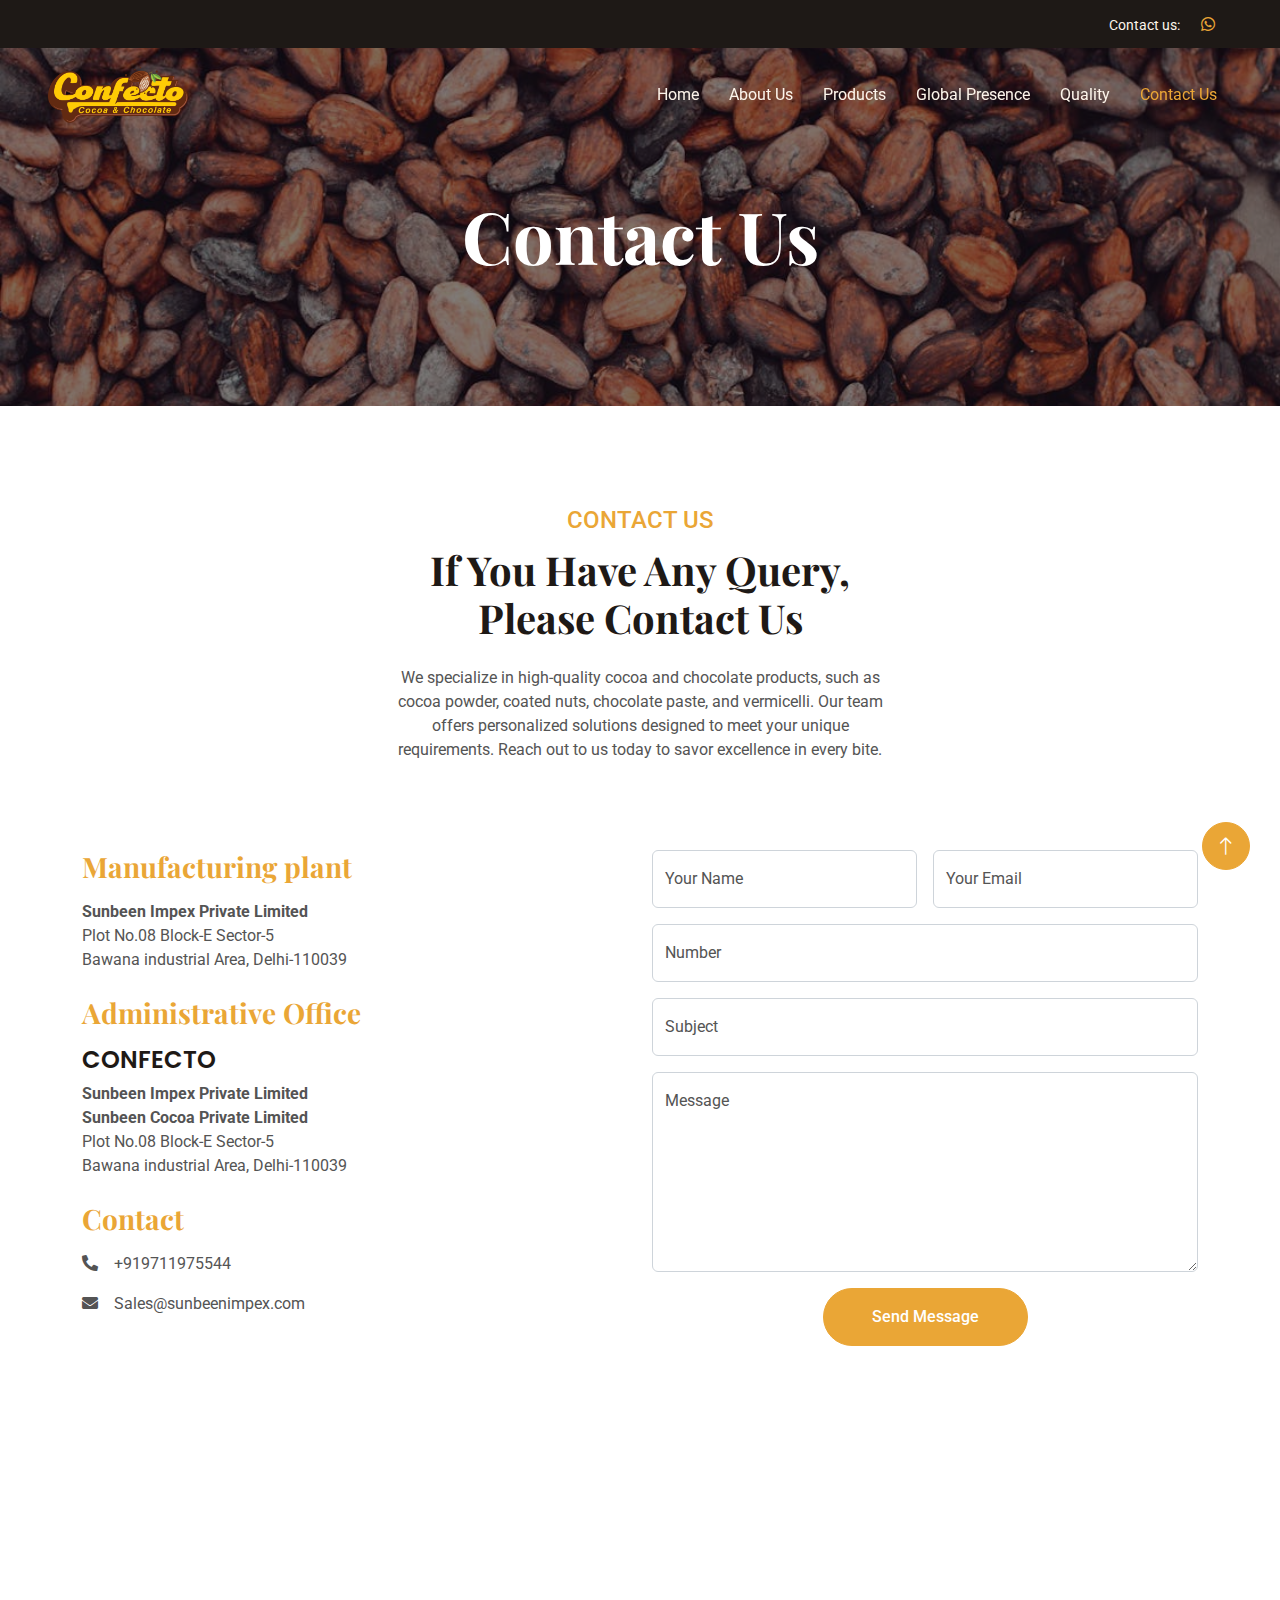
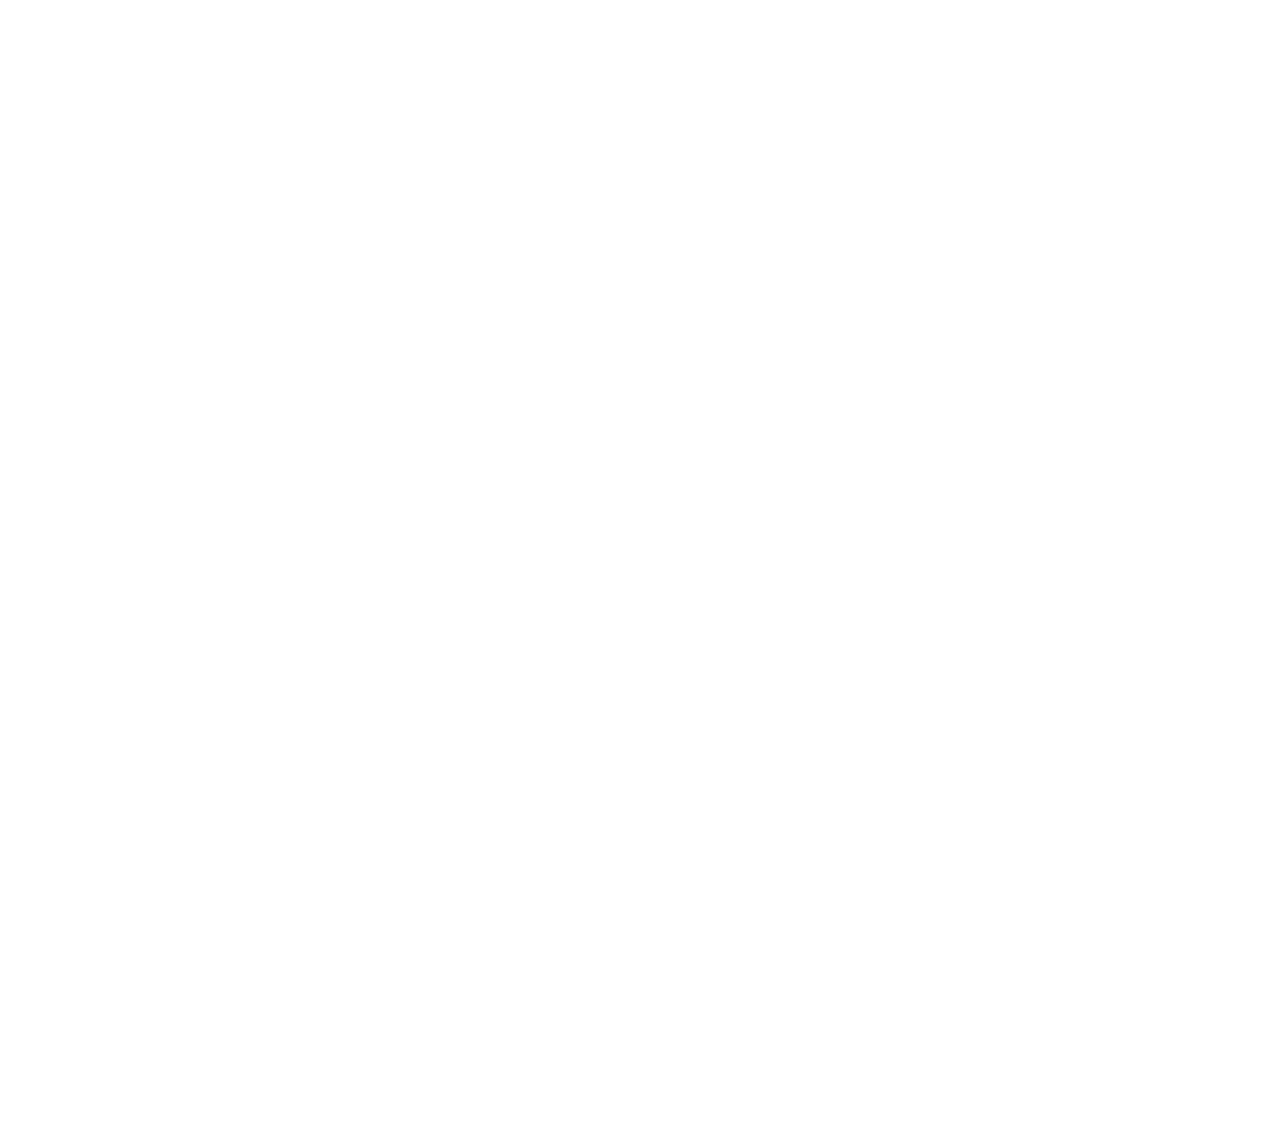
<file: contact.html>
<!DOCTYPE html>
<html lang="en">

<head>
    <meta charset="utf-8">
    <title>Sunbeen</title>
    <meta content="width=device-width, initial-scale=1.0" name="viewport">
    <meta content="" name="keywords">
    <meta content="" name="description">

    <!-- Favicon -->
    <link href="img/favicon.ico" rel="icon">

    <!-- Google Web Fonts -->
    <link rel="preconnect" href="https://fonts.googleapis.com">
    <link rel="preconnect" href="https://fonts.gstatic.com" crossorigin>
    <link
        href="https://fonts.googleapis.com/css2?family=Roboto:wght@400;500&family=Playfair+Display:wght@600;700&display=swap"
        rel="stylesheet">

    <!-- Icon Font Stylesheet -->
    <link href="https://cdnjs.cloudflare.com/ajax/libs/font-awesome/5.10.0/css/all.min.css" rel="stylesheet">
    <link href="https://cdn.jsdelivr.net/npm/bootstrap-icons@1.4.1/font/bootstrap-icons.css" rel="stylesheet">

    <!-- Libraries Stylesheet -->
    <link href="lib/animate/animate.min.css" rel="stylesheet">
    <link href="lib/owlcarousel/assets/owl.carousel.min.css" rel="stylesheet">

    <!-- Customized Bootstrap Stylesheet -->
    <link href="css/bootstrap.min.css" rel="stylesheet">

    <!-- Template Stylesheet -->
    <link href="css/style.css" rel="stylesheet">
</head>

<body>
    <!-- Spinner Start -->
    <div id="spinner"
        class="show bg-white position-fixed translate-middle w-100 vh-100 top-50 start-50 d-flex align-items-center justify-content-center">
        <div class="spinner-grow text-primary" role="status"></div>
    </div>
    <!-- Spinner End -->


    <div class="container-fluid top-bar bg-dark text-light px-0 wow fadeIn" data-wow-delay="0.1s" style="visibility: visible; animation-delay: 0.1s; animation-name: fadeIn;">
        <div class="row gx-0 align-items-center d-none d-lg-flex">

            <div class="px-5 text-end">
                <small>Contact us:</small>
                <div class="h-100 d-inline-flex align-items-center">
                    <a class="btn-lg-square text-primary pe-0" href="https://wa.me/+919711975544"><i class="fab fa-whatsapp"></i></a>
                </div>
            </div>
        </div>
    </div>


    <!-- Navbar Start -->
    <nav class="navbar navbar-expand-lg navbar-dark fixed-top py-lg-0 px-lg-5 wow fadeIn" data-wow-delay="0.1s">
        <a href="index.html" class="navbar-brand ms-4 ms-lg-0">
            <img src="./img/LOGO---Confecto.png" alt="" style="max-width: 140px;">
        </a>
        <button type="button" class="navbar-toggler me-4" data-bs-toggle="collapse" data-bs-target="#navbarCollapse">
            <span class="navbar-toggler-icon"></span>
        </button>
        <div class="collapse navbar-collapse" id="navbarCollapse">
            <div class="navbar-nav ms-auto p-4 p-lg-0">
                <a href="index.html" class="nav-item nav-link ">Home</a>
                <a href="about.html" class="nav-item nav-link">About Us </a>
                <a href="products.html" class="nav-item nav-link">Products</a>
                <a href="global-presence.html" class="nav-item nav-link">Global Presence </a>
                <a href="quality.html" class="nav-item nav-link">Quality</a>
                <!-- <div class="nav-item dropdown">
                    <a href="#" class="nav-link dropdown-toggle" data-bs-toggle="dropdown">Pages</a>
                    <div class="dropdown-menu m-0">
                        <a href="index.html" class="dropdown-item">Our Team</a>
                        <a href="index.html" class="dropdown-item">Testimonial</a>
                    </div>
                </div> -->
                <a href="contact.html" class="nav-item nav-link active">Contact Us</a>
            </div>
           
        </div>
    </nav>
    <!-- Navbar End -->


       <!-- Page Header Start -->
       <div class="container-fluid contact-page-header py-6 wow fadeIn" data-wow-delay="0.1s">
        <div class="container text-center pt-5 pb-3">
            <h1 class="display-2 text-white animated slideInDown mb-3">Contact Us</h1>
        </div>
    </div>
    <!-- Page Header End -->

    <!-- Contact Start -->
    <div class="container-xxl py-6">
        <div class="container">
            <div class="text-center mx-auto mb-5 pb-3 wow fadeInUp" data-wow-delay="0.1s" style="max-width: 500px;">
                <p class="text-primary text-uppercase mb-2 fs-4 font-weight-bold">Contact Us</p>
                <h1 class="display-6 mb-4">If You Have Any Query, Please Contact Us</h1>
                <p class="text-center mb-4">We specialize in high-quality cocoa and chocolate products, such as cocoa powder, coated nuts, chocolate paste, and vermicelli. Our team offers personalized solutions designed to meet your unique requirements. Reach out to us today to savor excellence in every bite.</p>
            </div>
            <div class="row g-4 justify-content-center">
                <div class="col-lg-6">
                    
                    <h3 class="mb-3 text-primary">
                        Manufacturing plant
                    </h3>
                    <p>
                        <b>Sunbeen Impex Private Limited </b> <br>
                        Plot No.08 Block-E Sector-5 <br>
                        Bawana industrial Area, Delhi-110039
                    </p>
                    <h3 class="mb-3 mt-4 text-primary">
                        Administrative Office
                    </h3>
                    <h4 class="f-poppins">
                        CONFECTO 
                    </h4>
                    <p>
                        <b>Sunbeen Impex Private Limited </b><br> 
                        <b>Sunbeen Cocoa Private Limited</b> <br>
                        Plot No.08 Block-E Sector-5 <br>
                        Bawana industrial Area, Delhi-110039
                    </p>
                    <h3 class="mb-3 mt-4 text-primary">
                        Contact
                    </h3>
                    <p>
                        <i class="fa fa-phone-alt me-3"></i>+919711975544 
                    </p>
                    <p>
                        <i class="fa fa-envelope me-3"></i>Sales@sunbeenimpex.com
                        
                    </p>
                </div>
                <div class="col-lg-6 wow fadeInUp" data-wow-delay="0.1s">
                    <form>
                        <div class="row g-3">
                            <div class="col-md-6">
                                <div class="form-floating">
                                    <input type="text" class="form-control" id="name" placeholder="Your Name">
                                    <label for="name">Your Name</label>
                                </div>
                            </div>
                            <div class="col-md-6">
                                <div class="form-floating">
                                    <input type="email" class="form-control" id="email" placeholder="Your Email">
                                    <label for="email">Your Email</label>
                                </div>
                            </div>
                            <div class="col-12">
                                <div class="form-floating">
                                    <input type="text" class="form-control" id="number" placeholder="Number">
                                    <label for="number">Number</label>
                                </div>
                            </div>
                            <div class="col-12">
                                <div class="form-floating">
                                    <input type="text" class="form-control" id="subject" placeholder="Subject">
                                    <label for="subject">Subject</label>
                                </div>
                            </div>
                            <div class="col-12">
                                <div class="form-floating">
                                    <textarea class="form-control" placeholder="Leave a message here" id="message" style="height: 200px"></textarea>
                                    <label for="message">Message</label>
                                </div>
                            </div>
                            <div class="col-12 text-center">
                                <button class="btn btn-primary rounded-pill py-3 px-5" type="submit">Send Message</button>
                            </div>
                        </div>
                    </form>
                </div>
            </div>
        </div>
    </div>
    <!-- Contact End -->


    <!-- Google Map Start -->
    <div class="container-xxl py-6 px-0 wow fadeInUp" data-wow-delay="0.1s">
        <iframe src="https://www.google.com/maps/embed?pb=!1m23!1m12!1m3!1d143849.25507934982!2d77.00509625481959!3d28.769176717713528!2m3!1f0!2f0!3f0!3m2!1i1024!2i768!4f13.1!4m8!3e6!4m0!4m5!1s0x390cfb7e2cedb34f%3A0xf17ce81ce0c15859!2sSunbeen%20Impex%20Private%20Limited%2C%20E-8%2C%20DSIIDC%20Industrial%20Area%2C%20Sector%205%2C%20Holambi%20Khurd%2C%20Delhi%2C%20110039!3m2!1d28.8022721!2d77.0766429!5e0!3m2!1sen!2sin!4v1738820391425!5m2!1sen!2sin" width="100%" height="450" style="border:0;" allowfullscreen="" loading="lazy" referrerpolicy="no-referrer-when-downgrade"></iframe>
    </div>
    <!-- Google Map End -->



    <!-- Footer Start -->
    <div class="container-fluid bg-dark text-light footer my-6 mb-0 py-5 wow fadeIn" data-wow-delay="0.1s">
        <div class="container py-5">
            <div class="row g-5">
                <div class="col-lg-3 col-md-6">
                    <h4 class="text-light mb-4">Office Address</h4>
                    <div class="mb-2 d-flex"><i class="fa fa-map-marker-alt me-3"></i><p class="mb-0">Sunbeen Impex Private Limited <br>Plot No.08 Block-E Sector-5 <br> Bawana industrial Area, Delhi-110039</div>
                    <p class="mb-2"><a href="tel:+919711975544" class="d-flex text-white"><i class="fa fa-phone-alt me-3"></i>+919711975544</a></p>
                    <div class="mb-2"><a href="mailto:Sales@sunbeenimpex.com" target="_blank" class="d-flex  text-white"><i class="fa fa-envelope me-3"></i>Sales@sunbeenimpex.com</a></div>
                    <div class="d-flex pt-2">
                        <a class="btn btn-square btn-outline-light rounded-circle me-1" href="https://www.instagram.com/sunbeen_impex?igsh=NWV2MDRob2p6eTQ="><i
                                class="fab fa-instagram"></i></a>
                        <a class="btn btn-square btn-outline-light rounded-circle me-1" href="https://www.facebook.com/share/18NXHZL1n1/?mibextid=qi2Omg"><i
                                class="fab fa-facebook-f"></i></a>
                        <a class="btn btn-square btn-outline-light rounded-circle me-1" href="https://wa.me/+919711975544"><i
                                class="fab fa-whatsapp"></i></a>
                        <a class="btn btn-square btn-outline-light rounded-circle me-0" href=""><i
                                class="fab fa-linkedin-in"></i></a>
                    </div>
                </div>
                <div class="col-lg-4 ms-auto col-md-6">
                    <h4 class="text-light mb-4">Quick Links</h4>
                    <a class="btn btn-link" href="">About Us</a>
                    <a class="btn btn-link" href="">Contact Us</a>
                    <a class="btn btn-link" href="">Products</a>
                    <a class="btn btn-link" href="">Quality</a>
                    <a class="btn btn-link" href="">Terms & Condition</a>
                </div>
                <div class="col-lg-4 col-md-6">
                    <h4 class="text-light mb-4">Quick Links</h4>
                    <a class="btn btn-link" href="">About Us</a>
                    <a class="btn btn-link" href="">Contact Us</a>
                    <a class="btn btn-link" href="">Products</a>
                    <a class="btn btn-link" href="">Quality</a>
                    <a class="btn btn-link" href="">Terms & Condition</a>
                </div>
                
            </div>
        </div>
    </div>
    <!-- Footer End -->


    <!-- Copyright Start -->
    <div class="container-fluid copyright text-light py-4 wow fadeIn" data-wow-delay="0.1s">
        <div class="container">
            <div class="row">
                <div class="col-md-6 text-center text-md-start mb-3 mb-md-0">
                    &copy; <a href="https://cloudnetsolutions.in/cloudnet/index.html">cloudnetsolutions</a>, All Right
                    Reserved.
                </div>
                <div class="col-md-6 text-center text-md-end">
                    <!--/*** This template is free as long as you keep the footer author’s credit link/attribution link/backlink. If you'd like to use the template without the footer author’s credit link/attribution link/backlink, you can purchase the Credit Removal License from "https://htmlcodex.com/credit-removal". Thank you for your support. ***/-->
                    Designed By <a href="https://cloudnetsolutions.in/cloudnet/index.html">Cloudnet Solutions</a>
                </div>
            </div>
        </div>
    </div>
    <!-- Copyright End -->


    <!-- Back to Top -->
    <a href="#" class="btn btn-lg btn-primary btn-lg-square rounded-circle back-to-top"><i
            class="bi bi-arrow-up"></i></a>


    <!-- JavaScript Libraries -->
    <script src="https://code.jquery.com/jquery-3.4.1.min.js"></script>
    <script src="https://cdn.jsdelivr.net/npm/bootstrap@5.0.0/dist/js/bootstrap.bundle.min.js"></script>
    <script src="lib/wow/wow.min.js"></script>
    <script src="lib/easing/easing.min.js"></script>
    <script src="lib/waypoints/waypoints.min.js"></script>
    <script src="lib/counterup/counterup.min.js"></script>
    <script src="lib/owlcarousel/owl.carousel.min.js"></script>

    <!-- Template Javascript -->
    <script src="js/main.js"></script>
    
</body>

</html>
</file>
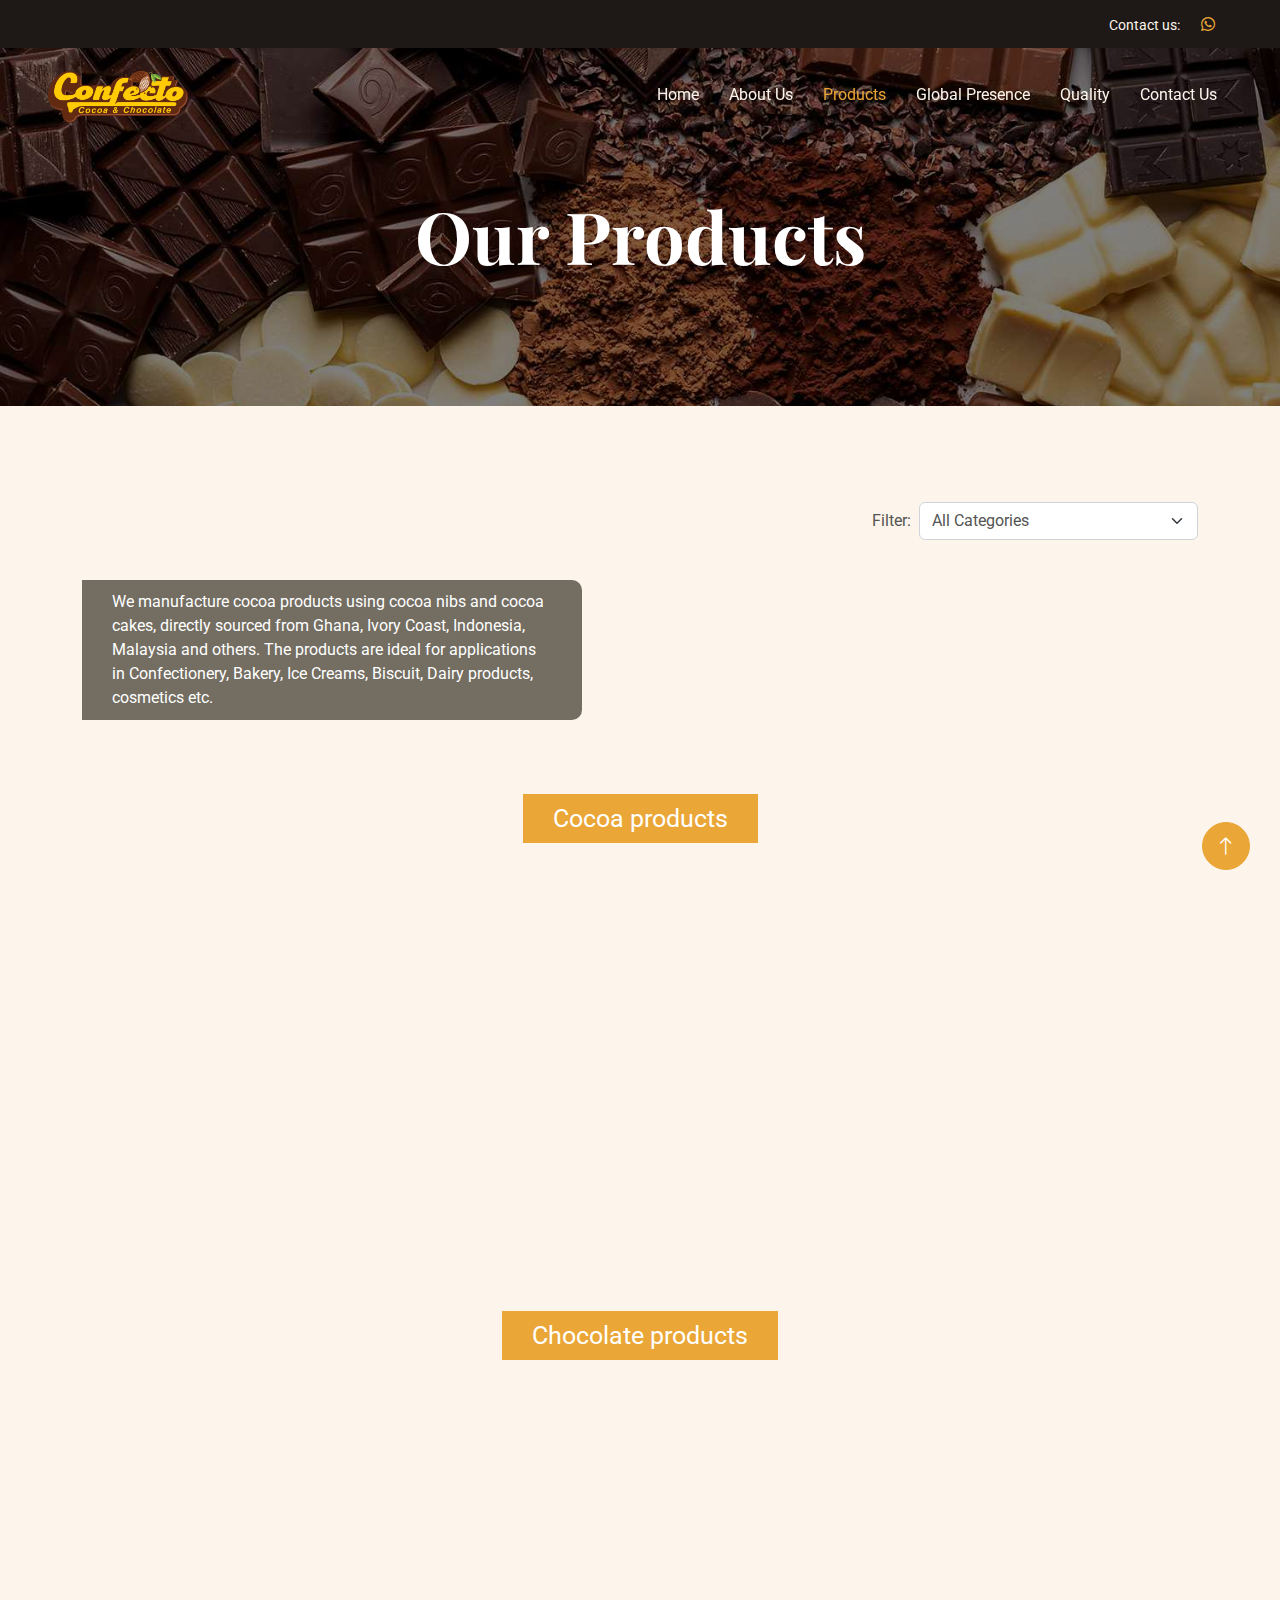
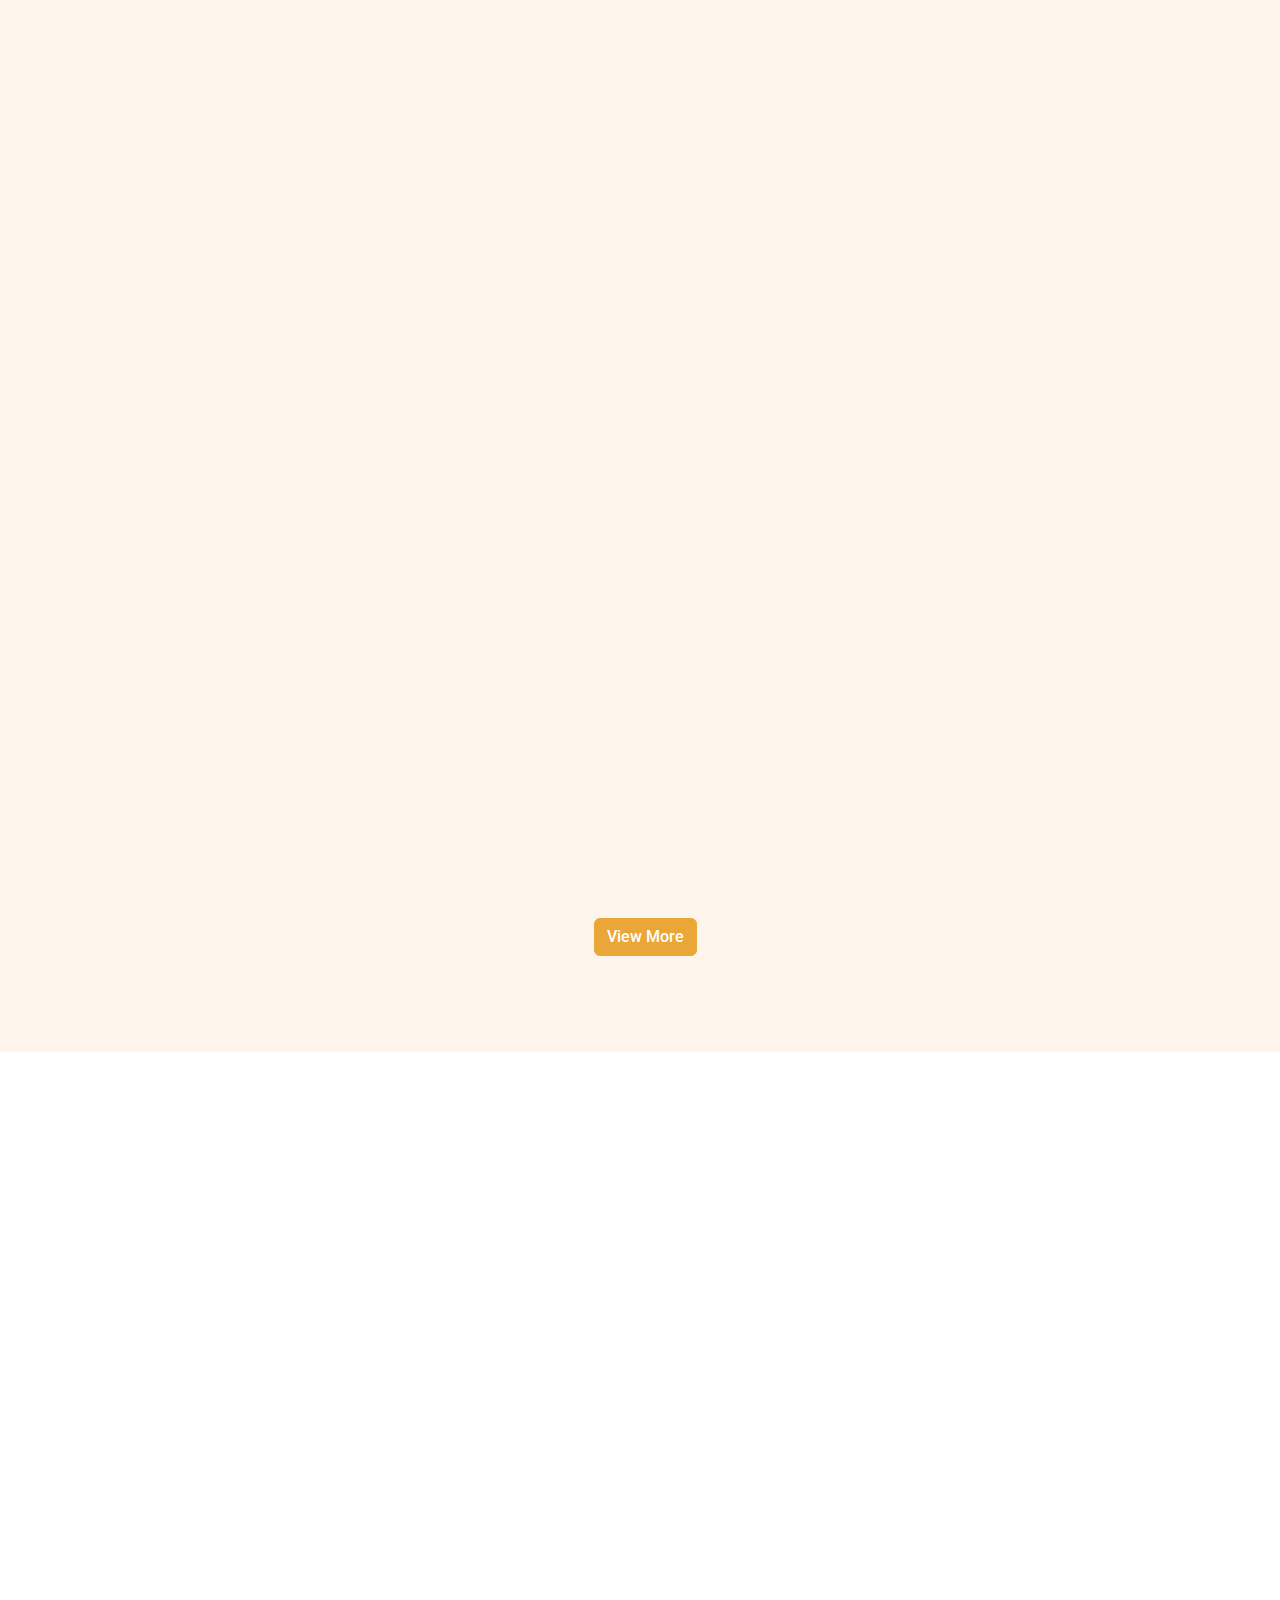
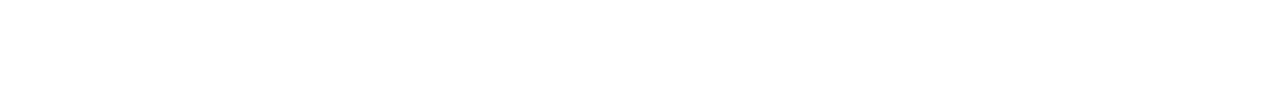
<file: products.html>
<!DOCTYPE html>
<html lang="en">

<head>
    <meta charset="utf-8">
    <title>Sunbeen</title>
    <meta content="width=device-width, initial-scale=1.0" name="viewport">
    <meta content="" name="keywords">
    <meta content="" name="description">

    <!-- Favicon -->
    <link href="img/favicon.ico" rel="icon">

    <!-- Google Web Fonts -->
    <link rel="preconnect" href="https://fonts.googleapis.com">
    <link rel="preconnect" href="https://fonts.gstatic.com" crossorigin>
    <link
        href="https://fonts.googleapis.com/css2?family=Roboto:wght@400;500&family=Playfair+Display:wght@600;700&display=swap"
        rel="stylesheet">

    <!-- Icon Font Stylesheet -->
    <link href="https://cdnjs.cloudflare.com/ajax/libs/font-awesome/5.10.0/css/all.min.css" rel="stylesheet">
    <link href="https://cdn.jsdelivr.net/npm/bootstrap-icons@1.4.1/font/bootstrap-icons.css" rel="stylesheet">

    <!-- Libraries Stylesheet -->
    <link href="lib/animate/animate.min.css" rel="stylesheet">
    <link href="lib/owlcarousel/assets/owl.carousel.min.css" rel="stylesheet">

    <!-- Customized Bootstrap Stylesheet -->
    <link href="css/bootstrap.min.css" rel="stylesheet">

    <!-- Template Stylesheet -->
    <link href="css/style.css" rel="stylesheet">
</head>

<body>
    <!-- Spinner Start -->
    <div id="spinner"
        class="show bg-white position-fixed translate-middle w-100 vh-100 top-50 start-50 d-flex align-items-center justify-content-center">
        <div class="spinner-grow text-primary" role="status"></div>
    </div>
    <!-- Spinner End -->



    <div class="container-fluid top-bar bg-dark text-light px-0 wow fadeIn" data-wow-delay="0.1s" style="visibility: visible; animation-delay: 0.1s; animation-name: fadeIn;">
        <div class="row gx-0 align-items-center d-none d-lg-flex">

            <div class="px-5 text-end">
                <small>Contact us:</small>
                <div class="h-100 d-inline-flex align-items-center">
                    <a class="btn-lg-square text-primary pe-0" href="https://wa.me/+919711975544"><i class="fab fa-whatsapp"></i></a>
                </div>
            </div>
        </div>
    </div>

    <!-- Navbar Start -->
    <nav class="navbar navbar-expand-lg navbar-dark fixed-top py-lg-0 px-lg-5 wow fadeIn" data-wow-delay="0.1s">
        <a href="index.html" class="navbar-brand ms-4 ms-lg-0">
            <img src="./img/LOGO---Confecto.png" alt="" style="max-width: 140px;">
        </a>
        <button type="button" class="navbar-toggler me-4" data-bs-toggle="collapse" data-bs-target="#navbarCollapse">
            <span class="navbar-toggler-icon"></span>
        </button>
        <div class="collapse navbar-collapse" id="navbarCollapse">
            <div class="navbar-nav ms-auto p-4 p-lg-0">
                <a href="index.html" class="nav-item nav-link ">Home</a>
                <a href="about.html" class="nav-item nav-link">About Us </a>
                <a href="products.html" class="nav-item nav-link active">Products</a>
                <a href="global-presence.html" class="nav-item nav-link">Global Presence </a>
                <a href="quality.html" class="nav-item nav-link">Quality</a>
                <!-- <div class="nav-item dropdown">
                    <a href="#" class="nav-link dropdown-toggle" data-bs-toggle="dropdown">Pages</a>
                    <div class="dropdown-menu m-0">
                        <a href="index.html" class="dropdown-item">Our Team</a>
                        <a href="index.html" class="dropdown-item">Testimonial</a>
                    </div>
                </div> -->
                <a href="contact.html" class="nav-item nav-link">Contact Us</a>
            </div>
           
        </div>
    </nav>
    <!-- Navbar End -->


       <!-- Page Header Start -->
       <div class="container-fluid page-header py-6 wow fadeIn" data-wow-delay="0.1s">
        <div class="container text-center pt-5 pb-3">
            <h1 class="display-2 text-white animated slideInDown mb-3">Our Products</h1>
        </div>
    </div>
    <!-- Page Header End -->

    <!-- Product Start -->
    <div class="container-xxl bg-light mb-6 py-6  product-section">
        <div class="container">
            <div class="row">

                <div class="ms-auto  wow   filter-box" data-wow-delay="0.1s" >
                    <div class="d-flex g-3 align-items-center">
                        <p>Filter: </p>&nbsp;&nbsp;
                        <select id="categoryFilter" class="form-select mb-3">
                            <option value="all">All Categories</option>
                            <option value="powder">cocoa powder</option>
                            <option value="compound">Compound</option>
                            <option value="choco-chips">choco chips</option>
                            <option value="paste">Spreads/Paste</option>
                            <option value="vermicelli">Vermicelli</option>
                            <option value="nuts">Coated Nuts</option>
                        </select>
                        <button id="clearFilter" class="btn btn-secondary mb-3">Clear</button>
                    </div>
                    <div id="filteredCategory" class="mb-4"></div>
                </div>
            </div>
            
            <div class="row g-4" id="productContainer">
                <div class="col-12 product text-left mx-auto pb-2 position-relative all">
                    <div style="padding: 10px 30px;background: #736d62; border-radius: 0px 10px 10px 0; max-width: 500px;" class=" text-white">We manufacture cocoa products using cocoa nibs and cocoa cakes, directly sourced from Ghana, Ivory Coast, Indonesia, Malaysia and others. The products are ideal for applications in Confectionery, Bakery, Ice Creams, Biscuit, Dairy products, cosmetics etc. </div>
                </div>
                <div class="col-12 product text-left mx-auto pb-2 position-relative powder">
                    <div style="padding: 10px 30px;background: #736d62; border-radius: 0px 10px 10px 0; max-width: 500px;" class=" text-white">We also Manufacture Other Customised Grade For Bulk Order As Per Customer Requirement. </div>
                </div>
            
            
                <div class="col-12 product text-center mx-auto py-5 all">
                    <span style="padding: 10px 30px; font-size: 25px; " class="bg-primary text-white">Cocoa products </span>
                </div>
                <div class="col-lg-4 col-md-6 wow   product all" data-wow-delay="0.1s">
                    <div class="product-item  flex-column bg-white rounded overflow-hidden h-100">
                        
                        <div class="position-relative mb-auto">
                            <img class="img-fluid" src="img/cocoa-powder-product.jpg" alt="">
                            <div class="product-overlay">
                                <a class="btn btn-lg-square btn-outline-light rounded-circle" href=""><i
                                        class="fa fa-eye text-primary"></i></a>
                            </div>
                        </div>
                        <div class="text-center p-4">
                            <h3 class="mb-3">Cocoa Powder</h3>
                        </div>
                    </div>
                </div>
                
                <div class="col-lg-4 col-md-6 wow   product mass all" data-wow-delay="0.1s">
                    <div class="product-item flex-column bg-white rounded overflow-hidden h-100">
                        
                        <div class="position-relative mb-auto">
                            <img class="img-fluid" src="img/cocoa-mass-1720433182-7512253.jpg" alt="">
                            <div class="product-overlay">
                                <a class="btn btn-lg-square btn-outline-light rounded-circle" href=""><i
                                        class="fa fa-eye text-primary"></i></a>
                            </div>
                        </div>
                        <div class="text-center p-4">
                            <h3 class="mb-3">Cocoa Mass</h3>
                        </div>
                    </div>
                </div>
            
                <div class="col-lg-4 col-md-6 wow   product butter all" data-wow-delay="0.1s">
                    <div class="product-item flex-column bg-white rounded overflow-hidden h-100">
                        
                        <div class="position-relative mb-auto">
                            <img class="img-fluid" src="img/cocoa-butter-pieces-1296-728-header.webp" alt="">
                            <div class="product-overlay">
                                <a class="btn btn-lg-square btn-outline-light rounded-circle" href=""><i
                                        class="fa fa-eye text-primary"></i></a>
                            </div>
                        </div>
                        <div class="text-center p-4">
                            <h3 class="mb-3">Cocoa Butter</h3>
                        </div>
                    </div>
                </div>
            
                <div class="col-12 product text-center mx-auto py-5 all">
                    <span style="padding: 10px 30px; font-size: 25px;" class="bg-primary text-white">Chocolate products  </span>
                </div>
                <div class="col-lg-4 col-md-6 wow   product all" data-wow-delay="0.5s">
                    <div class="product-item  flex-column bg-white rounded overflow-hidden h-100">
                        
                        <div class="position-relative mb-auto">
                            <img class="img-fluid" src="img/chocolate-compound-product.jpg" alt="">
                            <div class="product-overlay">
                                <a class="btn btn-lg-square btn-outline-light rounded-circle" href=""><i
                                        class="fa fa-eye text-primary"></i></a>
                            </div>
                        </div>
                        <div class="text-center p-4">
                            <h3 class="mb-3">Compound</h3>
                        </div>
                    </div>
                </div>
            
                
                
                
            
                <div class="col-lg-4 col-md-6 wow   product all" data-wow-delay="0.1s">
                    <div class="product-item   flex-column bg-white rounded overflow-hidden h-100">
                        
                        <div class="position-relative mb-auto">
                            <img class="img-fluid" src="img/chocolate-white-ruby-milk-chips-260nw-2113514447.jpg" alt="">
                            <div class="product-overlay">
                                <a class="btn btn-lg-square btn-outline-light rounded-circle" href=""><i
                                        class="fa fa-eye text-primary"></i></a>
                            </div>
                        </div>
                        <div class="text-center p-4">
                            <h3 class="mb-3">Choco chips</h3>
                        </div>
                    </div>
                </div>
                <div class="col-12 product powder text-center mx-auto py-5 ">
                    <span style="padding: 10px 30px; font-size: 25px;" class="bg-primary text-white">Natural  </span>
                </div>
                <div class="col-lg-4 col-md-6 wow   product all" data-wow-delay="0.1s">
                    <div class="product-item   flex-column bg-white rounded overflow-hidden h-100">
                        
                        <div class="position-relative mb-auto">
                            <img class="img-fluid" src="img/chocolate-paste-products.jpg" alt="">
                            <div class="product-overlay">
                                <a class="btn btn-lg-square btn-outline-light rounded-circle" href=""><i
                                        class="fa fa-eye text-primary"></i></a>
                            </div>
                        </div>
                        <div class="text-center p-4">
                            <h3 class="mb-3">Chocolate Spreads</h3>
                        </div>
                    </div>
                </div>
            
                
                <div class="col-lg-4 col-md-6 wow   product all" data-wow-delay="0.1s">
                    <div class="product-item   flex-column bg-white rounded overflow-hidden h-100">
                        
                        <div class="position-relative mb-auto">
                            <img class="img-fluid" src="img/coated-nuts.avif" alt="">
                            <div class="product-overlay">
                                <a class="btn btn-lg-square btn-outline-light rounded-circle" href=""><i
                                        class="fa fa-eye text-primary"></i></a>
                            </div>
                        </div>
                        <div class="text-center p-4">
                            <h3 class="mb-3">Coated Nuts</h3>
                        </div>
                    </div>
                </div>
                <div class="col-lg-4 col-md-6 wow   product all" data-wow-delay="0.1s">
                    <div class="product-item   flex-column bg-white rounded overflow-hidden h-100">
                        
                        <div class="position-relative mb-auto">
                            <img class="img-fluid" src="img/product/sprincles.jpg" alt="">
                            <div class="product-overlay">
                                <a class="btn btn-lg-square btn-outline-light rounded-circle" href=""><i
                                        class="fa fa-eye text-primary"></i></a>
                            </div>
                        </div>
                        <div class="text-center p-4">
                            <h3 class="mb-3">Vermicelli</h3>
                        </div>
                    </div>
                </div>
                <div class="col-lg-4 col-md-6 wow   product gems all" data-wow-delay="0.1s">
                    <div class="product-item   flex-column bg-white rounded overflow-hidden h-100">
                        
                        <div class="position-relative mb-auto">
                            <img class="img-fluid" src="img/gems.jpg" alt="">
                            <div class="product-overlay">
                                <a class="btn btn-lg-square btn-outline-light rounded-circle" href=""><i
                                        class="fa fa-eye text-primary"></i></a>
                            </div>
                        </div>
                        <div class="text-center p-4">
                            <h3 class="mb-3">Gems</h3>
                        </div>
                    </div>
                </div>
            
                <div class="col-lg-4 col-md-6 wow   product custard all" data-wow-delay="0.1s">
                    <div class="product-item   flex-column bg-white rounded overflow-hidden h-100">
                        
                        <div class="position-relative mb-auto">
                            <img class="img-fluid" src="img/custerd-powder-product.jpg" alt="">
                            <div class="product-overlay">
                                <a class="btn btn-lg-square btn-outline-light rounded-circle" href=""><i
                                        class="fa fa-eye text-primary"></i></a>
                            </div>
                        </div>
                        <div class="text-center p-4">
                            <h3 class="mb-3">Custard Powder</h3>
                        </div>
                    </div>
                </div>
                
                <div class="col-lg-4 col-md-6 wow   product all" data-wow-delay="0.1s">
                    <div class="product-item   flex-column bg-white rounded overflow-hidden h-100">
                        
                        <div class="position-relative mb-auto">
                            <img class="img-fluid" src="img/product/food-color.jpg" alt="">
                            <div class="product-overlay">
                                <a class="btn btn-lg-square btn-outline-light rounded-circle" href=""><i
                                        class="fa fa-eye text-primary"></i></a>
                            </div>
                        </div>
                        <div class="text-center p-4">
                            <h3 class="mb-3">Food Color</h3>
                        </div>
                    </div>
                </div>

                <div class="col-lg-4 col-md-6 wow   product all" data-wow-delay="0.1s">
                    <div class="product-item   flex-column bg-white rounded overflow-hidden h-100">
                        
                        <div class="position-relative mb-auto">
                            <img class="img-fluid" src="img/product/other-products.jpg" alt="">
                            <div class="product-overlay">
                                <a class="btn btn-lg-square btn-outline-light rounded-circle" href=""><i
                                        class="fa fa-eye text-primary"></i></a>
                            </div>
                        </div>
                        <div class="text-center p-4">
                            <h3 class="mb-3">Other Products</h3>
                        </div>
                    </div>
                </div>
            
                <div class="col-lg-4 col-md-6 wow   product compound all" data-wow-delay="0.5s">
                    <div class="product-item   flex-column bg-white rounded overflow-hidden h-100">
                        
                        <div class="position-relative mb-auto">
                            <img class="img-fluid" src="img/compound/dark-chocolate-compound.jpg" alt="">
                            <div class="product-overlay">
                                <a class="btn btn-lg-square btn-outline-light rounded-circle" href=""><i
                                        class="fa fa-eye text-primary"></i></a>
                            </div>
                        </div>
                        <div class="text-center p-4">
                            <h3 class="mb-3">Dark Chocolate Compound</h3>
                        </div>
                    </div>
                </div>
                <div class="col-lg-4 col-md-6 wow   product choco-chips all" data-wow-delay="0.3s">
                    <div class="product-item   flex-column bg-white rounded overflow-hidden h-100">
                        
                        <div class="position-relative mb-auto">
                            <img class="img-fluid" src="img/choco-chips/Dark-Chocolate-Chips.jpg" alt="">
                            <div class="product-overlay">
                                <a class="btn btn-lg-square btn-outline-light rounded-circle" href=""><i
                                        class="fa fa-eye text-primary"></i></a>
                            </div>
                        </div>
                        <div class="text-center p-4">
                            <h3 class="mb-3">Dark Choco Chips</h3>
                        </div>
                    </div>
                </div>
                <div class="col-lg-4 col-md-6 wow   product compound all" data-wow-delay="0.5s">
                    <div class="product-item   flex-column bg-white rounded overflow-hidden h-100">
                        
                        <div class="position-relative mb-auto">
                            <img class="img-fluid" src="img/compound/milk-compound-chocolate-1683193980-6880013.jpeg" alt="">
                            <div class="product-overlay">
                                <a class="btn btn-lg-square btn-outline-light rounded-circle" href=""><i
                                        class="fa fa-eye text-primary"></i></a>
                            </div>
                        </div>
                        <div class="text-center p-4">
                            <h3 class="mb-3">Milk Chocolate Compound</h3>
                        </div>
                    </div>
                </div>
            
                <div class="col-lg-4 col-md-6 wow   product powder all" data-wow-delay="0.5s">
                    <div class="product-item   flex-column bg-white rounded overflow-hidden h-100">
                        
                        <div class="position-relative mb-auto">
                            <img class="img-fluid" src="img/powder/light-brown-cocoa-powder-500x500.webp" alt="">
                            <div class="product-overlay">
                                <a class="btn btn-lg-square btn-outline-light rounded-circle" href=""><i
                                        class="fa fa-eye text-primary"></i></a>
                            </div>
                        </div>
                        <div class="text-center p-4">
                            <h3 class="mb-3">light Brown Cocoa Powder</h3>
                        </div>
                    </div>
                </div>
                <div class="col-12 product powder text-center mx-auto py-5 ">
                    <span style="padding: 10px 30px; font-size: 25px;" class="bg-primary text-white">Alkalised  </span>
                </div>
                
                <div class="col-lg-4 col-md-6 wow   product nuts all" data-wow-delay="0.5s">
                    <div class="product-item   flex-column bg-white rounded overflow-hidden h-100">
                        
                        <div class="position-relative mb-auto">
                            <img class="img-fluid" src="img/nuts/almonds.webp" alt="">
                            <div class="product-overlay">
                                <a class="btn btn-lg-square btn-outline-light rounded-circle" href=""><i
                                        class="fa fa-eye text-primary"></i></a>
                            </div>
                        </div>
                        <div class="text-center p-4">
                            <h3 class="mb-3">Coated Almonds Multiple flavors</h3>
                        </div>
                    </div>
                </div>
                
                <div class="col-lg-4 col-md-6 wow   product powder all" data-wow-delay="0.5s">
                    <div class="product-item   flex-column bg-white rounded overflow-hidden h-100">
                        
                        <div class="position-relative mb-auto">
                            <img class="img-fluid" src="img/powder/mild_brawn.webp" alt="">
                            <div class="product-overlay">
                                <a class="btn btn-lg-square btn-outline-light rounded-circle" href=""><i
                                        class="fa fa-eye text-primary"></i></a>
                            </div>
                        </div>
                        <div class="text-center p-4">
                            <h3 class="mb-3">Mild Brown Cocoa Powder</h3>
                        </div>
                    </div>
                </div>
                <div class="col-lg-4 col-md-6 wow   product vermicelli all" data-wow-delay="0.5s">
                    <div class="product-item   flex-column bg-white rounded overflow-hidden h-100">
                        
                        <div class="position-relative mb-auto">
                            <img class="img-fluid" src="img/rainbow-vermicelli.webp" alt="">
                            <div class="product-overlay">
                                <a class="btn btn-lg-square btn-outline-light rounded-circle" href=""><i
                                        class="fa fa-eye text-primary"></i></a>
                            </div>
                        </div>
                        <div class="text-center p-4">
                            <h3 class="mb-3">Rainbow Vermicelli</h3>
                        </div>
                    </div>
                </div>
            
                <div class="col-lg-4 col-md-6 wow   product nuts all" data-wow-delay="0.5s">
                    <div class="product-item   flex-column bg-white rounded overflow-hidden h-100">
                        
                        <div class="position-relative mb-auto">
                            <img class="img-fluid" src="img/nuts/cashew.jpg" alt="">
                            <div class="product-overlay">
                                <a class="btn btn-lg-square btn-outline-light rounded-circle" href=""><i
                                        class="fa fa-eye text-primary"></i></a>
                            </div>
                        </div>
                        <div class="text-center p-4">
                            <h3 class="mb-3">Coated Cashews Multiple flavors</h3>
                        </div>
                    </div>
                </div>
            
                
            
                
                <div class="col-lg-4 col-md-6 wow   product powder all" data-wow-delay="0.5s">
                    <div class="product-item   flex-column bg-white rounded overflow-hidden h-100">
                        
                        <div class="position-relative mb-auto">
                            <img class="img-fluid" src="img/powder/ct-500.png" alt="">
                            <div class="product-overlay">
                                <a class="btn btn-lg-square btn-outline-light rounded-circle" href=""><i
                                        class="fa fa-eye text-primary"></i></a>
                            </div>
                        </div>
                        <div class="text-center p-4">
                            <h3 class="mb-3">Brown Cocoa Powder</h3>
                        </div>
                    </div>
                </div>
            
                <div class="col-lg-4 col-md-6 wow   product nuts all" data-wow-delay="0.5s">
                    <div class="product-item   flex-column bg-white rounded overflow-hidden h-100">
                        
                        <div class="position-relative mb-auto">
                            <img class="img-fluid" src="img/nuts/White-Chocolate-Coated-Shortcake-6mm-Ball_Featured.jpg" alt="">
                            <div class="product-overlay">
                                <a class="btn btn-lg-square btn-outline-light rounded-circle" href=""><i
                                        class="fa fa-eye text-primary"></i></a>
                            </div>
                        </div>
                        <div class="text-center p-4">
                            <h3 class="mb-3">White Coated Biscuit Ball</h3>
                        </div>
                    </div>
                </div>
            
                <div class="col-lg-4 col-md-6 wow   product choco-chips all" data-wow-delay="0.3s">
                    <div class="product-item   flex-column bg-white rounded overflow-hidden h-100">
                        
                        <div class="position-relative mb-auto">
                            <img class="img-fluid" src="img/choco-chips/Milk-Chocolate-Chips.jpg" alt="">
                            <div class="product-overlay">
                                <a class="btn btn-lg-square btn-outline-light rounded-circle" href=""><i
                                        class="fa fa-eye text-primary"></i></a>
                            </div>
                        </div>
                        <div class="text-center p-4">
                            <h3 class="mb-3">Milk Choco Chips</h3>
                        </div>
                    </div>
                </div>
                <div class="col-lg-4 col-md-6 wow   product powder all" data-wow-delay="0.5s">
                    <div class="product-item   flex-column bg-white rounded overflow-hidden h-100">
                        
                        <div class="position-relative mb-auto">
                            <img class="img-fluid" src="img/powder/dark-brown.jpg" alt="">
                            <div class="product-overlay">
                                <a class="btn btn-lg-square btn-outline-light rounded-circle" href=""><i
                                        class="fa fa-eye text-primary"></i></a>
                            </div>
                        </div>
                        <div class="text-center p-4">
                            <h3 class="mb-3">Dark Brown Cocoa Powder</h3>
                        </div>
                    </div>
                </div>
                <div class="col-lg-4 col-md-6 wow   product paste all" data-wow-delay="0.5s">
                    <div class="product-item   flex-column bg-white rounded overflow-hidden h-100">
                        
                        <div class="position-relative mb-auto">
                            <img class="img-fluid" src="img/paste/dark-choco-paste-500x500.webp" alt="">
                            <div class="product-overlay">
                                <a class="btn btn-lg-square btn-outline-light rounded-circle" href=""><i
                                        class="fa fa-eye text-primary"></i></a>
                            </div>
                        </div>
                        <div class="text-center p-4">
                            <h3 class="mb-3">Dark Choco paste</h3>
                        </div>
                    </div>
                </div>
            
                <div class="col-lg-4 col-md-6 wow   product choco-chips all" data-wow-delay="0.3s">
                    <div class="product-item   flex-column bg-white rounded overflow-hidden h-100">
                        
                        <div class="position-relative mb-auto">
                            <img class="img-fluid" src="img/choco-chips/White-Chocolate-Chips.jpg" alt="">
                            <div class="product-overlay">
                                <a class="btn btn-lg-square btn-outline-light rounded-circle" href=""><i
                                        class="fa fa-eye text-primary"></i></a>
                            </div>
                        </div>
                        <div class="text-center p-4">
                            <h3 class="mb-3">White Choco Chips</h3>
                        </div>
                    </div>
                </div>
                <div class="col-lg-4 col-md-6 wow   product nuts all" data-wow-delay="0.5s">
                    <div class="product-item   flex-column bg-white rounded overflow-hidden h-100">
                        
                        <div class="position-relative mb-auto">
                            <img class="img-fluid" src="img/nuts/milk-choco-coated.jpg" alt="">
                            <div class="product-overlay">
                                <a class="btn btn-lg-square btn-outline-light rounded-circle" href=""><i
                                        class="fa fa-eye text-primary"></i></a>
                            </div>
                        </div>
                        <div class="text-center p-4">
                            <h3 class="mb-3">Milk Coated Biscuit Ball</h3>
                        </div>
                    </div>
                </div>
            
                
                
                <div class="col-lg-4 col-md-6 wow   product nuts all" data-wow-delay="0.5s">
                    <div class="product-item   flex-column bg-white rounded overflow-hidden h-100">
                        
                        <div class="position-relative mb-auto">
                            <img class="img-fluid" src="img/nuts/pistachio.jpg" alt="">
                            <div class="product-overlay">
                                <a class="btn btn-lg-square btn-outline-light rounded-circle" href=""><i
                                        class="fa fa-eye text-primary"></i></a>
                            </div>
                        </div>
                        <div class="text-center p-4">
                            <h3 class="mb-3">Choco Coated Pistachio Multi Flavour</h3>
                        </div>
                    </div>
                </div>
            
                <div class="col-lg-4 col-md-6 wow   product vermicelli all" data-wow-delay="0.5s">
                    <div class="product-item   flex-column bg-white rounded overflow-hidden h-100">
                        
                        <div class="position-relative mb-auto">
                            <img class="img-fluid" src="img/dark-vermicelli.webp" alt="">
                            <div class="product-overlay">
                                <a class="btn btn-lg-square btn-outline-light rounded-circle" href=""><i
                                        class="fa fa-eye text-primary"></i></a>
                            </div>
                        </div>
                        <div class="text-center p-4">
                            <h3 class="mb-3">Dark Chocolate Vermicelli</h3>
                        </div>
                    </div>
                </div>
                
            
                <div class="col-lg-4 col-md-6 wow   product nuts all" data-wow-delay="0.5s">
                    <div class="product-item   flex-column bg-white rounded overflow-hidden h-100">
                        
                        <div class="position-relative mb-auto">
                            <img class="img-fluid" src="img/nuts/straberry-coated-ball.webp" alt="">
                            <div class="product-overlay">
                                <a class="btn btn-lg-square btn-outline-light rounded-circle" href=""><i
                                        class="fa fa-eye text-primary"></i></a>
                            </div>
                        </div>
                        <div class="text-center p-4">
                            <h3 class="mb-3">Strawberry Coated Biscuit Ball</h3>
                        </div>
                    </div>
                </div>
            
                <div class="col-lg-4 col-md-6 wow   product compound all" data-wow-delay="0.5s">
                    <div class="product-item   flex-column bg-white rounded overflow-hidden h-100">
                        
                        <div class="position-relative mb-auto">
                            <img class="img-fluid" src="img/compound/white-chocolate-1000x1000.webp" alt="">
                            <div class="product-overlay">
                                <a class="btn btn-lg-square btn-outline-light rounded-circle" href=""><i
                                        class="fa fa-eye text-primary"></i></a>
                            </div>
                        </div>
                        <div class="text-center p-4">
                            <h3 class="mb-3">White Compound</h3>
                        </div>
                    </div>
                </div>
                <div class="col-lg-4 col-md-6 wow   product nuts all" data-wow-delay="0.5s">
                    <div class="product-item   flex-column bg-white rounded overflow-hidden h-100">
                        
                        <div class="position-relative mb-auto">
                            <img class="img-fluid" src="img/nuts/hazelnut.webp" alt="">
                            <div class="product-overlay">
                                <a class="btn btn-lg-square btn-outline-light rounded-circle" href=""><i
                                        class="fa fa-eye text-primary"></i></a>
                            </div>
                        </div>
                        <div class="text-center p-4">
                            <h3 class="mb-3">Choco Coated Hazulnuts Multi Flavour</h3>
                        </div>
                    </div>
                </div>
            
               
                <div class="col-lg-4 col-md-6 wow   product paste all" data-wow-delay="0.5s">
                    <div class="product-item   flex-column bg-white rounded overflow-hidden h-100">
                        
                        <div class="position-relative mb-auto">
                            <img class="img-fluid" src="img/paste/milk-choco-paste-1000x1000.png" alt="">
                            <div class="product-overlay">
                                <a class="btn btn-lg-square btn-outline-light rounded-circle" href=""><i
                                        class="fa fa-eye text-primary"></i></a>
                            </div>
                        </div>
                        <div class="text-center p-4">
                            <h3 class="mb-3">Milk Choco paste</h3>
                        </div>
                    </div>
                </div>
                <div class="col-lg-4 col-md-6 wow   product nuts all" data-wow-delay="0.5s">
                    <div class="product-item   flex-column bg-white rounded overflow-hidden h-100">
                        
                        <div class="position-relative mb-auto">
                            <img class="img-fluid" src="img/nuts/raisins.webp" alt="">
                            <div class="product-overlay">
                                <a class="btn btn-lg-square btn-outline-light rounded-circle" href=""><i
                                        class="fa fa-eye text-primary"></i></a>
                            </div>
                        </div>
                        <div class="text-center p-4">
                            <h3 class="mb-3">Choco Coated Raisins Multi Flavour</h3>
                        </div>
                    </div>
                </div>
            
                <div class="col-lg-4 col-md-6 wow   product paste all" data-wow-delay="0.5s">
                    <div class="product-item   flex-column bg-white rounded overflow-hidden h-100">
                        
                        <div class="position-relative mb-auto">
                            <img class="img-fluid" src="img/paste/white-choco-paste.jpg" alt="">
                            <div class="product-overlay">
                                <a class="btn btn-lg-square btn-outline-light rounded-circle" href=""><i
                                        class="fa fa-eye text-primary"></i></a>
                            </div>
                        </div>
                        <div class="text-center p-4">
                            <h3 class="mb-3">White Choco paste</h3>
                        </div>
                    </div>
                </div>
                
                <div class="col-lg-4 col-md-6 wow   product paste all" data-wow-delay="0.5s">
                    <div class="product-item   flex-column bg-white rounded overflow-hidden h-100">
                        
                        <div class="position-relative mb-auto">
                            <img class="img-fluid" src="img/paste/choco-deep-dark.jpg" alt="">
                            <div class="product-overlay">
                                <a class="btn btn-lg-square btn-outline-light rounded-circle" href=""><i
                                        class="fa fa-eye text-primary"></i></a>
                            </div>
                        </div>
                        <div class="text-center p-4">
                            <h3 class="mb-3">Dark Choco Dip</h3>
                        </div>
                    </div>
                </div>
                <div class="col-lg-4 col-md-6 wow   product choco-chips all" data-wow-delay="0.3s">
                    <div class="product-item   flex-column bg-white rounded overflow-hidden h-100">
                        
                        <div class="position-relative mb-auto">
                            <img class="img-fluid" src="img/choco-chips/creamy-blueberry.jpg" alt="">
                            <div class="product-overlay">
                                <a class="btn btn-lg-square btn-outline-light rounded-circle" href=""><i
                                        class="fa fa-eye text-primary"></i></a>
                            </div>
                        </div>
                        <div class="text-center p-4">
                            <h3 class="mb-3">Creamy Blueberry Choco Chips</h3>
                        </div>
                    </div>
                </div>
                <div class="col-lg-4 col-md-6 wow   product choco-chips all" data-wow-delay="0.3s">
                    <div class="product-item   flex-column bg-white rounded overflow-hidden h-100">
                        
                        <div class="position-relative mb-auto">
                            <img class="img-fluid" src="img/choco-chips/twin.avif" alt="">
                            <div class="product-overlay">
                                <a class="btn btn-lg-square btn-outline-light rounded-circle" href=""><i
                                        class="fa fa-eye text-primary"></i></a>
                            </div>
                        </div>
                        <div class="text-center p-4">
                            <h3 class="mb-3">Creamy Chocolate Choco Chips</h3>
                        </div>
                    </div>
                </div>
                
                <div class="col-lg-4 col-md-6 wow   product choco-chips all" data-wow-delay="0.3s">
                    <div class="product-item   flex-column bg-white rounded overflow-hidden h-100">
                        
                        <div class="position-relative mb-auto">
                            <img class="img-fluid" src="img/choco-chips/twin.jpg" alt="">
                            <div class="product-overlay">
                                <a class="btn btn-lg-square btn-outline-light rounded-circle" href=""><i
                                        class="fa fa-eye text-primary"></i></a>
                            </div>
                        </div>
                        <div class="text-center p-4">
                            <h3 class="mb-3">Creamy Strawberry Choco Chips</h3>
                        </div>
                    </div>
                </div>
                <div class="col-lg-4 col-md-6 wow   product powder all" data-wow-delay="0.5s">
                    <div class="product-item   flex-column bg-white rounded overflow-hidden h-100">
                        
                        <div class="position-relative mb-auto">
                            <img class="img-fluid" src="img/powder/extra-dark-brown-cocoa-powder.jpg" alt="">
                            <div class="product-overlay">
                                <a class="btn btn-lg-square btn-outline-light rounded-circle" href=""><i
                                        class="fa fa-eye text-primary"></i></a>
                            </div>
                        </div>
                        <div class="text-center p-4">
                            <h3 class="mb-3">Extra dark Cocoa Powder</h3>
                        </div>
                    </div>
                </div>
                <div class="col-lg-4 col-md-6 wow   product choco-chips all" data-wow-delay="0.3s">
                    <div class="product-item   flex-column bg-white rounded overflow-hidden h-100">
                        
                        <div class="position-relative mb-auto">
                            <img class="img-fluid" src="img/choco-chips/green-apple-flavored-choco-chips.jpeg" alt="">
                            <div class="product-overlay">
                                <a class="btn btn-lg-square btn-outline-light rounded-circle" href=""><i
                                        class="fa fa-eye text-primary"></i></a>
                            </div>
                        </div>
                        <div class="text-center p-4">
                            <h3 class="mb-3">Green Apple Choco Chips</h3>
                        </div>
                    </div>
                </div>
                <div class="col-lg-4 col-md-6 wow   product paste all" data-wow-delay="0.5s">
                    <div class="product-item   flex-column bg-white rounded overflow-hidden h-100">
                        
                        <div class="position-relative mb-auto">
                            <img class="img-fluid" src="img/paste/white-dip.webp" alt="">
                            <div class="product-overlay">
                                <a class="btn btn-lg-square btn-outline-light rounded-circle" href=""><i
                                        class="fa fa-eye text-primary"></i></a>
                            </div>
                        </div>
                        <div class="text-center p-4">
                            <h3 class="mb-3">White Choco Dip</h3>
                        </div>
                    </div>
                </div>
                <div class="col-lg-4 col-md-6 wow   product choco-chips all" data-wow-delay="0.3s">
                    <div class="product-item   flex-column bg-white rounded overflow-hidden h-100">
                        
                        <div class="position-relative mb-auto">
                            <img class="img-fluid" src="img/choco-chips/mango.webp" alt="">
                            <div class="product-overlay">
                                <a class="btn btn-lg-square btn-outline-light rounded-circle" href=""><i
                                        class="fa fa-eye text-primary"></i></a>
                            </div>
                        </div>
                        <div class="text-center p-4">
                            <h3 class="mb-3">Mango Choco Chips</h3>
                        </div>
                    </div>
                </div>
                <div class="col-lg-4 col-md-6 wow   product powder all" data-wow-delay="0.5s">
                    <div class="product-item   flex-column bg-white rounded overflow-hidden h-100">
                        
                        <div class="position-relative mb-auto">
                            <img class="img-fluid" src="img/powder/black-cocoa-powder.jpg" alt="">
                            <div class="product-overlay">
                                <a class="btn btn-lg-square btn-outline-light rounded-circle" href=""><i
                                        class="fa fa-eye text-primary"></i></a>
                            </div>
                        </div>
                        <div class="text-center p-4">
                            <h3 class="mb-3">Black Cocoa Powder</h3>
                        </div>
                    </div>
                </div>
                
                <div class="col-lg-4 col-md-6 wow   product choco-chips all" data-wow-delay="0.3s">
                    <div class="product-item   flex-column bg-white rounded overflow-hidden h-100">
                        
                        <div class="position-relative mb-auto">
                            <img class="img-fluid" src="img/choco-chips/strawberry-flavoured-choco-chips-500x500.webp" alt="">
                            <div class="product-overlay">
                                <a class="btn btn-lg-square btn-outline-light rounded-circle" href=""><i
                                        class="fa fa-eye text-primary"></i></a>
                            </div>
                        </div>
                        <div class="text-center p-4">
                            <h3 class="mb-3">Strawberry Choco Chips</h3>
                        </div>
                    </div>
                </div>
                
                <div class="col-lg-4 col-md-6 wow   product choco-chips all" data-wow-delay="0.3s">
                    <div class="product-item   flex-column bg-white rounded overflow-hidden h-100">
                        
                        <div class="position-relative mb-auto">
                            <img class="img-fluid" src="img/choco-chips/red-cherry.jpeg" alt="">
                            <div class="product-overlay">
                                <a class="btn btn-lg-square btn-outline-light rounded-circle" href=""><i
                                        class="fa fa-eye text-primary"></i></a>
                            </div>
                        </div>
                        <div class="text-center p-4">
                            <h3 class="mb-3">Red Cherry Choco Chips</h3>
                        </div>
                    </div>
                </div>
                <div class="col-lg-4 col-md-6 wow   product choco-chips all" data-wow-delay="0.3s">
                    <div class="product-item   flex-column bg-white rounded overflow-hidden h-100">
                        
                        <div class="position-relative mb-auto">
                            <img class="img-fluid" src="img/choco-chips/orange-flavoured-choco-chips-500x500.webp" alt="">
                            <div class="product-overlay">
                                <a class="btn btn-lg-square btn-outline-light rounded-circle" href=""><i
                                        class="fa fa-eye text-primary"></i></a>
                            </div>
                        </div>
                        <div class="text-center p-4">
                            <h3 class="mb-3">Orange Choco Chips</h3>
                        </div>
                    </div>
                </div>
            
                
                <div class="col-lg-4 col-md-6 wow   product all" data-wow-delay="0.1s">
                    <div class="product-item   flex-column bg-white rounded overflow-hidden h-100">
                        
                        <div class="position-relative mb-auto">
                            <img class="img-fluid" src="img/product/paste-cake.webp" alt="">
                            <div class="product-overlay">
                                <a class="btn btn-lg-square btn-outline-light rounded-circle" href=""><i
                                        class="fa fa-eye text-primary"></i></a>
                            </div>
                        </div>
                        <div class="text-center p-4">
                            <h3 class="mb-3">Paste</h3>
                        </div>
                    </div>
                </div>
                
                
               
                
                
            </div>
            <div class="col-12 mx-auto text-center d-flex justify-content-center mt-4">

                <button id="viewMore" class="btn btn-primary mt-3 ">View More</button>
            </div>
        </div>
    </div>
    <!-- Product End -->


    <!-- Footer Start -->
    <div class="container-fluid bg-dark text-light footer my-6 mb-0 py-5 wow fadeIn" data-wow-delay="0.1s">
        <div class="container py-5">
            <div class="row g-5">
                <div class="col-lg-3 col-md-6">
                    <h4 class="text-light mb-4">Office Address</h4>
                    <div class="mb-2 d-flex"><i class="fa fa-map-marker-alt me-3"></i><p class="mb-0">Sunbeen Impex Private Limited <br>Plot No.08 Block-E Sector-5 <br> Bawana industrial Area, Delhi-110039</div>
                    <p class="mb-2"><a href="tel:+919711975544" class="d-flex text-white"><i class="fa fa-phone-alt me-3"></i>+919711975544</a></p>
                    <div class="mb-2"><a href="mailto:Sales@sunbeenimpex.com" target="_blank" class="d-flex  text-white"><i class="fa fa-envelope me-3"></i>Sales@sunbeenimpex.com</a></div>
                    <div class="d-flex pt-2">
                        <a class="btn btn-square btn-outline-light rounded-circle me-1" href="https://www.instagram.com/sunbeen_impex?igsh=NWV2MDRob2p6eTQ="><i
                                class="fab fa-instagram"></i></a>
                        <a class="btn btn-square btn-outline-light rounded-circle me-1" href="https://www.facebook.com/share/18NXHZL1n1/?mibextid=qi2Omg"><i
                                class="fab fa-facebook-f"></i></a>
                        <a class="btn btn-square btn-outline-light rounded-circle me-1" href="https://wa.me/+919711975544"><i
                                class="fab fa-whatsapp"></i></a>
                        <a class="btn btn-square btn-outline-light rounded-circle me-0" href=""><i
                                class="fab fa-linkedin-in"></i></a>
                    </div>
                </div>
                <div class="col-lg-4 ms-auto col-md-6">
                    <h4 class="text-light mb-4">Quick Links</h4>
                    <a class="btn btn-link" href="">About Us</a>
                    <a class="btn btn-link" href="">Contact Us</a>
                    <a class="btn btn-link" href="">Products</a>
                    <a class="btn btn-link" href="">Quality</a>
                    <a class="btn btn-link" href="">Terms & Condition</a>
                </div>
                <div class="col-lg-4 col-md-6">
                    <h4 class="text-light mb-4">Quick Links</h4>
                    <a class="btn btn-link" href="">About Us</a>
                    <a class="btn btn-link" href="">Contact Us</a>
                    <a class="btn btn-link" href="">Products</a>
                    <a class="btn btn-link" href="">Quality</a>
                    <a class="btn btn-link" href="">Terms & Condition</a>
                </div>
                
            </div>
        </div>
    </div>
    <!-- Footer End -->


    <!-- Copyright Start -->
    <div class="container-fluid copyright text-light py-4 wow fadeIn" data-wow-delay="0.1s">
        <div class="container">
            <div class="row">
                <div class="col-md-6 text-center text-md-start mb-3 mb-md-0">
                    &copy; <a href="https://cloudnetsolutions.in/cloudnet/index.html">cloudnetsolutions</a>, All Right
                    Reserved.
                </div>
                <div class="col-md-6 text-center text-md-end">
                    <!--/*** This template is free as long as you keep the footer author’s credit link/attribution link/backlink. If you'd like to use the template without the footer author’s credit link/attribution link/backlink, you can purchase the Credit Removal License from "https://htmlcodex.com/credit-removal". Thank you for your support. ***/-->
                    Designed By <a href="https://cloudnetsolutions.in/cloudnet/index.html">Cloudnet Solutions</a>
                </div>
            </div>
        </div>
    </div>
    <!-- Copyright End -->


    <!-- Back to Top -->
    <a href="#" class="btn btn-lg btn-primary btn-lg-square rounded-circle back-to-top"><i
            class="bi bi-arrow-up"></i></a>


    <!-- JavaScript Libraries -->
    <script src="https://code.jquery.com/jquery-3.4.1.min.js"></script>
    <script src="https://cdn.jsdelivr.net/npm/bootstrap@5.0.0/dist/js/bootstrap.bundle.min.js"></script>
    <script src="lib/wow/wow.min.js"></script>
    <script src="lib/easing/easing.min.js"></script>
    <script src="lib/waypoints/waypoints.min.js"></script>
    <script src="lib/counterup/counterup.min.js"></script>
    <script src="lib/owlcarousel/owl.carousel.min.js"></script>

    <!-- Template Javascript -->
    <script src="js/main.js"></script>
    <script>
        let currentIndex = 13;
        const itemsPerPage = 20;
        const products = document.querySelectorAll('.product');
        const viewMoreButton = document.getElementById('viewMore');
        let currentCategory = 'all';

        function showProducts() {
            let visibleCount = 0;
            let allFilteredProducts = Array.from(products).filter(product => 
                currentCategory === 'all' ? product.classList.contains('all') : product.classList.contains(currentCategory)
            );

            products.forEach(product => product.style.display = 'none');

            allFilteredProducts.forEach((product, index) => {
                if (index < currentIndex) {
                    product.style.display = 'block';
                    visibleCount++;
                }
            });

            viewMoreButton.style.display = visibleCount < allFilteredProducts.length ? 'block' : 'none';
        }

        function loadMoreProducts() {
            let count = 0;
            let allFilteredProducts = Array.from(products).filter(product => 
                currentCategory === 'all' ? product.classList.contains('all') : product.classList.contains(currentCategory)
            );

            allFilteredProducts.forEach((product, index) => {
                if (index >= currentIndex && count < itemsPerPage) {
                    product.style.display = 'block';
                    count++;
                }
            });

            currentIndex += count;
            if (currentIndex >= allFilteredProducts.length) {
                viewMoreButton.style.display = 'none';
            }
        }

        viewMoreButton.addEventListener('click', loadMoreProducts);

        document.getElementById('categoryFilter').addEventListener('change', function() {
            currentCategory = this.value;
            currentIndex = 13;
            showProducts();
            document.getElementById('filteredCategory').textContent = currentCategory === 'all' ? '' : 'Filtered Category: ' + currentCategory.charAt(0).toUpperCase() + currentCategory.slice(1);
            document.getElementById('clearFilter').style.display = currentCategory === 'all' ? 'none' : 'block';
        });

        document.getElementById('clearFilter').addEventListener('click', function() {
            document.getElementById('categoryFilter').value = 'all';
            currentCategory = 'all';
            document.getElementById('filteredCategory').textContent = '';
            document.getElementById('clearFilter').style.display = 'none';
            currentIndex = 13;
            showProducts();
        });

        window.addEventListener('load', function() {
            currentIndex = 15;
            showProducts();
        });
    </script>
</body>

</html>
</file>
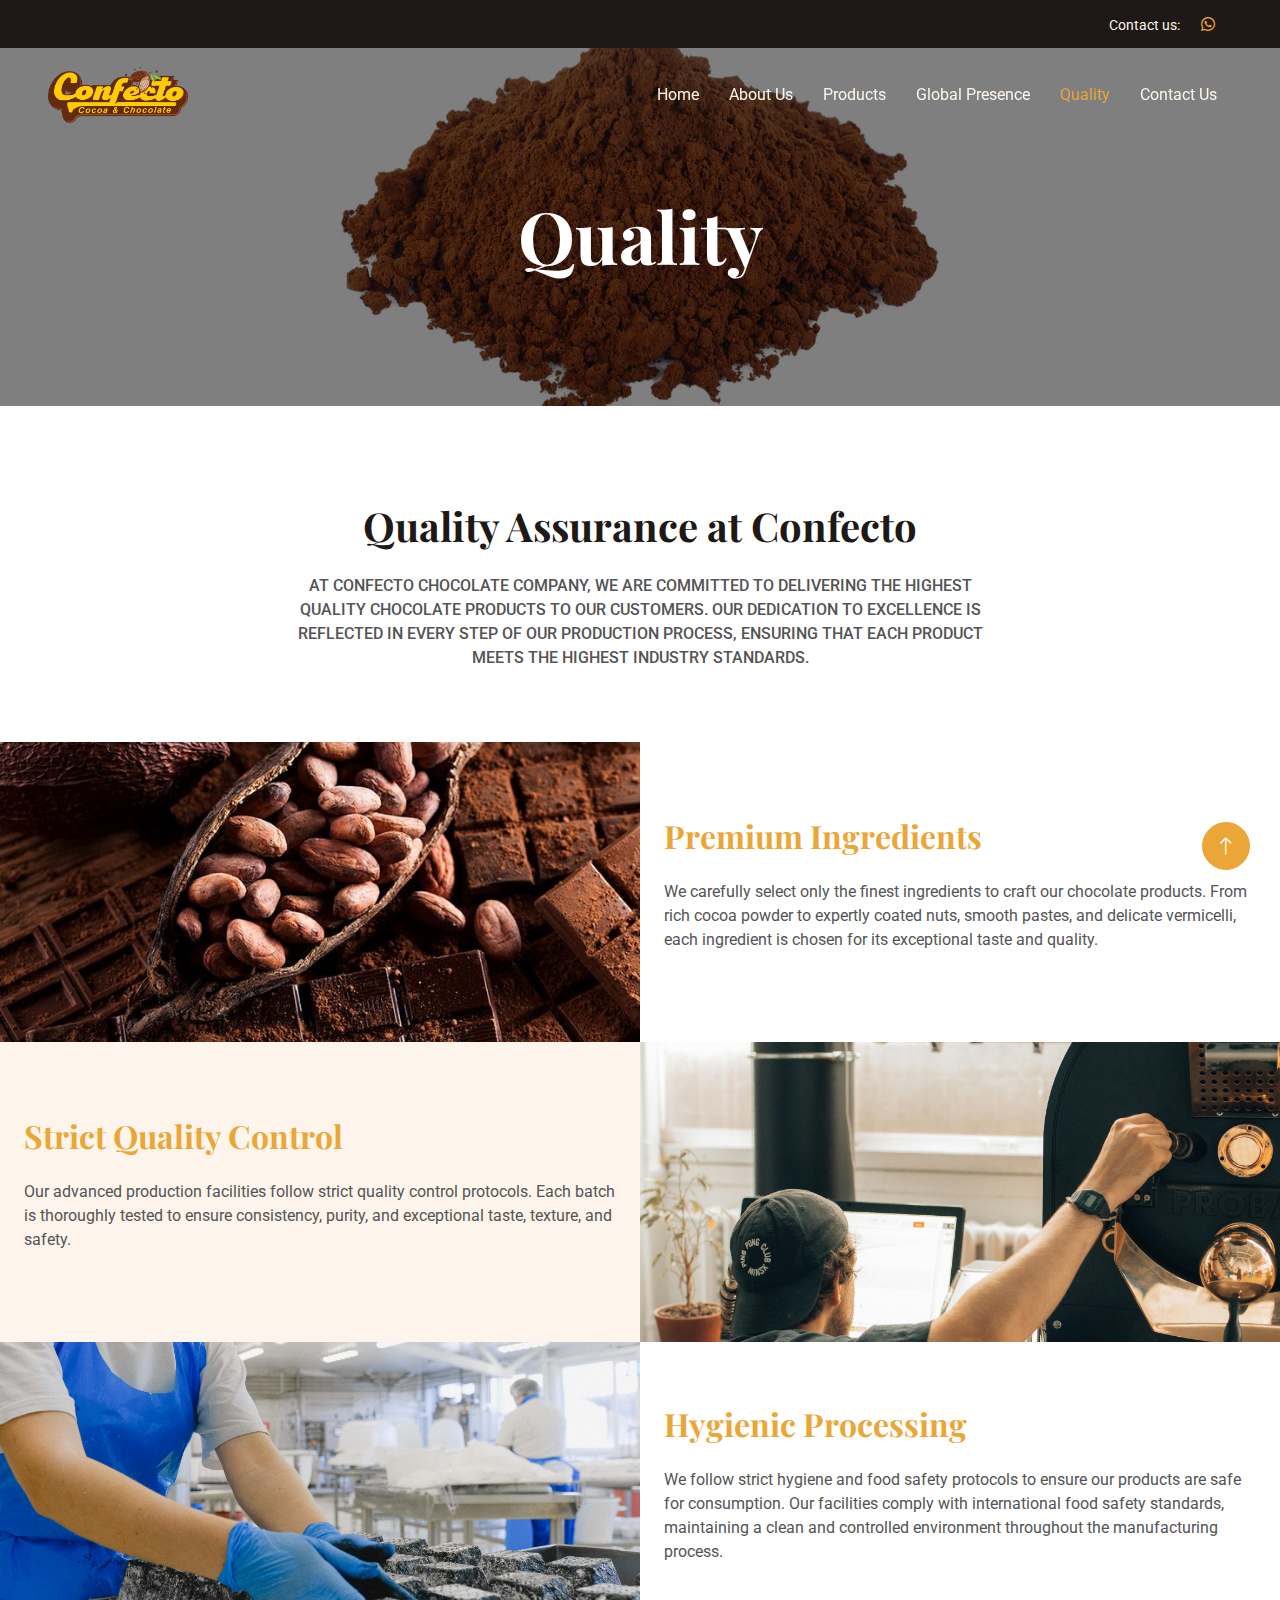
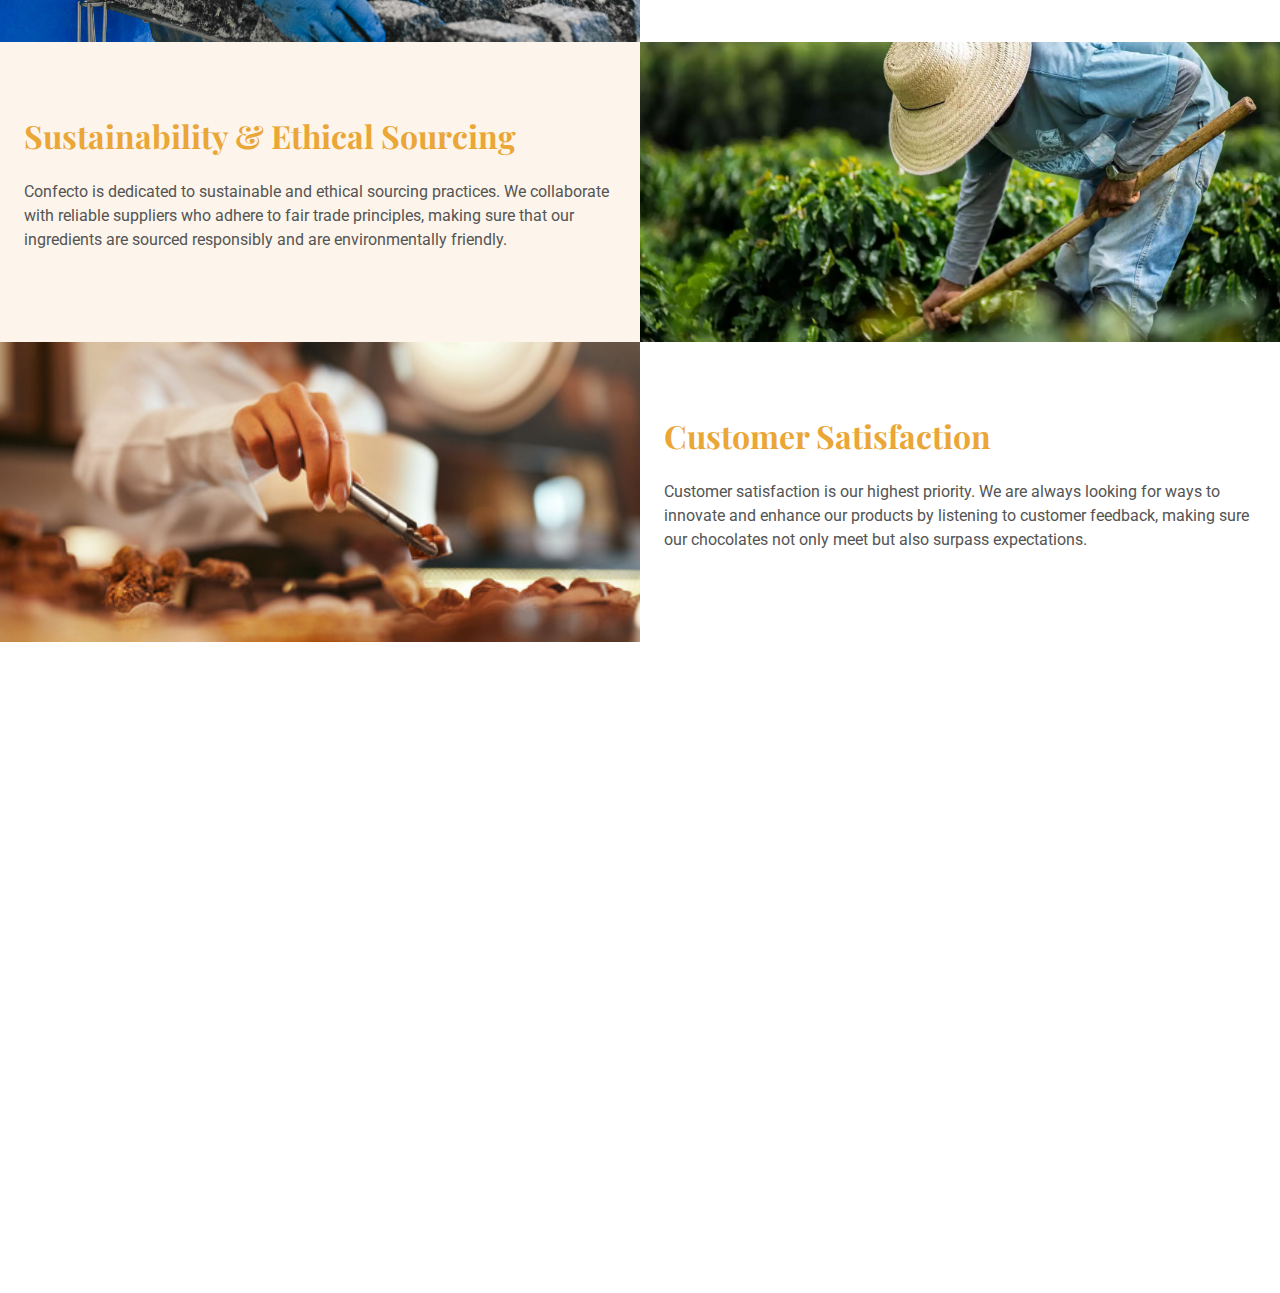
<file: quality.html>
<!DOCTYPE html>
<html lang="en">

<head>
    <meta charset="utf-8">
    <title>Sunbeen</title>
    <meta content="width=device-width, initial-scale=1.0" name="viewport">
    <meta content="" name="keywords">
    <meta content="" name="description">

    <!-- Favicon -->
    <link href="img/favicon.ico" rel="icon">

    <!-- Google Web Fonts -->
    <link rel="preconnect" href="https://fonts.googleapis.com">
    <link rel="preconnect" href="https://fonts.gstatic.com" crossorigin>
    <link
        href="https://fonts.googleapis.com/css2?family=Roboto:wght@400;500&family=Playfair+Display:wght@600;700&display=swap"
        rel="stylesheet">

    <!-- Icon Font Stylesheet -->
    <link href="https://cdnjs.cloudflare.com/ajax/libs/font-awesome/5.10.0/css/all.min.css" rel="stylesheet">
    <link href="https://cdn.jsdelivr.net/npm/bootstrap-icons@1.4.1/font/bootstrap-icons.css" rel="stylesheet">

    <!-- Libraries Stylesheet -->
    <link href="lib/animate/animate.min.css" rel="stylesheet">
    <link href="lib/owlcarousel/assets/owl.carousel.min.css" rel="stylesheet">

    <!-- Customized Bootstrap Stylesheet -->
    <link href="css/bootstrap.min.css" rel="stylesheet">

    <!-- Template Stylesheet -->
    <link href="css/style.css" rel="stylesheet">
</head>

<body>
    <!-- Spinner Start -->
    <div id="spinner"
        class="show bg-white position-fixed translate-middle w-100 vh-100 top-50 start-50 d-flex align-items-center justify-content-center">
        <div class="spinner-grow text-primary" role="status"></div>
    </div>
    <!-- Spinner End -->

    <div class="container-fluid top-bar bg-dark text-light px-0 wow fadeIn" data-wow-delay="0.1s" style="visibility: visible; animation-delay: 0.1s; animation-name: fadeIn;">
        <div class="row gx-0 align-items-center d-none d-lg-flex">

            <div class="px-5 text-end">
                <small>Contact us:</small>
                <div class="h-100 d-inline-flex align-items-center">
                    <a class="btn-lg-square text-primary pe-0" href="https://wa.me/+919711975544"><i class="fab fa-whatsapp"></i></a>
                </div>
            </div>
        </div>
    </div>


    <!-- Navbar Start -->
    <nav class="navbar navbar-expand-lg navbar-dark fixed-top py-lg-0 px-lg-5 wow fadeIn" data-wow-delay="0.1s">
        <a href="index.html" class="navbar-brand ms-4 ms-lg-0">
            <img src="./img/LOGO---Confecto.png" alt="" style="max-width: 140px;">
        </a>
        <button type="button" class="navbar-toggler me-4" data-bs-toggle="collapse" data-bs-target="#navbarCollapse">
            <span class="navbar-toggler-icon"></span>
        </button>
        <div class="collapse navbar-collapse" id="navbarCollapse">
            <div class="navbar-nav ms-auto p-4 p-lg-0">
                <a href="index.html" class="nav-item nav-link ">Home</a>
                <a href="about.html" class="nav-item nav-link">About Us </a>
                <a href="products.html" class="nav-item nav-link">Products</a>
                <a href="global-presence.html" class="nav-item nav-link">Global Presence </a>
                <a href="quality.html" class="nav-item nav-link active">Quality</a>
                <!-- <div class="nav-item dropdown">
                    <a href="#" class="nav-link dropdown-toggle" data-bs-toggle="dropdown">Pages</a>
                    <div class="dropdown-menu m-0">
                        <a href="index.html" class="dropdown-item">Our Team</a>
                        <a href="index.html" class="dropdown-item">Testimonial</a>
                    </div>
                </div> -->
                <a href="contact.html" class="nav-item nav-link">Contact Us</a>
            </div>
           
        </div>
    </nav>
    <!-- Navbar End -->


       <!-- Page Header Start -->
       <div class="container-fluid quality-page-header py-6 wow fadeIn" data-wow-delay="0.1s">
        <div class="container text-center pt-5 pb-3">
            <h1 class="display-2 text-white animated slideInDown mb-3">Quality</h1>
        </div>
    </div>
    <!-- Page Header End -->

    <!-- Contact Start -->
    <div class="container-xxl py-6 pb-0">
        <div class=" quality">
            <div class="text-center mx-auto mb-5 pb-3 wow fadeInUp" data-wow-delay="0.1s" style="max-width: 700px;">
                <h1 class="display-6 mb-4">Quality Assurance at Confecto </h1>
                <p class=" text-uppercase mb-2 fs- font-weight-bold ">At Confecto Chocolate Company, we are committed to delivering the highest quality chocolate products to our customers. Our dedication to excellence is reflected in every step of our production process, ensuring that each product meets the highest industry standards.</p>
            </div>
            <div class="row gy-sm-4 gy-md-0 justify-content-center align-items-center">
                <div class="col-md-6">
                    <img src="img/quality/ingredient.jpg" alt="" class="img-fluid">
                </div>
                <div class="col-md-6 p-4">
                    <h2 class="mb-4 text-primary">Premium Ingredients</h2>
                    <p>
                        We carefully select only the finest ingredients to craft our chocolate products. From rich cocoa powder to expertly coated nuts, smooth pastes, and delicate vermicelli, each ingredient is chosen for its exceptional taste and quality.
                </div>
            </div>
            <div class="row gy-sm-4 gy-md-0 justify-content-center align-items-center">
                <div class="col-md-6">
                    <img src="img/quality/Strict-Quality-Control.jpg" alt="" class="img-fluid">
                </div>
                <div class="col-md-6 p-4">
                    <h2 class="mb-4 text-primary">Strict Quality Control</h2>
                    <p>
                        Our advanced production facilities follow strict quality control protocols. Each batch is thoroughly tested to ensure consistency, purity, and exceptional taste, texture, and safety.
                    </p>
                </div>
            </div>
            
            <div class="row gy-sm-4 gy-md-0 justify-content-center align-items-center">
                <div class="col-md-6">
                    <img src="img/quality/Hygienic-Processing.jpg" alt="" class="img-fluid">
                </div>
                <div class="col-md-6 p-4">
                    <h2 class="mb-4 text-primary">Hygienic Processing</h2>
                    <p>
                        We follow strict hygiene and food safety protocols to ensure our products are safe for consumption. Our facilities comply with international food safety standards, maintaining a clean and controlled environment throughout the manufacturing process.
                    </p>
                </div>
            </div>
            <div class="row gy-sm-4 gy-md-0 justify-content-center align-items-center">
                <div class="col-md-6">
                    <img src="img/quality/Sustainability.jpg" alt="" class="img-fluid">
                </div>
                <div class="col-md-6 p-4">
                    <h2 class="mb-4 text-primary">Sustainability & Ethical Sourcing</h2>
                    <p>
                        Confecto is dedicated to sustainable and ethical sourcing practices. We collaborate with reliable suppliers who adhere to fair trade principles, making sure that our ingredients are sourced responsibly and are environmentally friendly.
                    </p>
                </div>
            </div>
            <div class="row gy-sm-4 gy-md-0 justify-content-center align-items-center">
                <div class="col-md-6">
                    <img src="img/quality/customer-satisfaction.jpg" alt="" class="img-fluid">
                </div>
                <div class="col-md-6 p-4">
                    <h2 class="mb-4 text-primary">Customer Satisfaction</h2>
                    <p>
                        Customer satisfaction is our highest priority. We are always looking for ways to innovate and enhance our products by listening to customer feedback, making sure our chocolates not only meet but also surpass expectations.
                    </p>
                </div>
            </div>
        </div>
            
    </div>
   
    <!-- quality End -->

    <!-- Footer Start -->
    <div class="container-fluid bg-dark text-light footer my-6 mb-0 py-5 wow fadeIn" data-wow-delay="0.1s">
        <div class="container py-5">
            <div class="row g-5">
                <div class="col-lg-3 col-md-6">
                    <h4 class="text-light mb-4">Office Address</h4>
                    <div class="mb-2 d-flex"><i class="fa fa-map-marker-alt me-3"></i><p class="mb-0">Sunbeen Impex Private Limited <br>Plot No.08 Block-E Sector-5 <br> Bawana industrial Area, Delhi-110039</div>
                    <p class="mb-2"><a href="tel:+919711975544" class="d-flex text-white"><i class="fa fa-phone-alt me-3"></i>+919711975544</a></p>
                    <div class="mb-2"><a href="mailto:Sales@sunbeenimpex.com" target="_blank" class="d-flex  text-white"><i class="fa fa-envelope me-3"></i>Sales@sunbeenimpex.com</a></div>
                    <div class="d-flex pt-2">
                        <a class="btn btn-square btn-outline-light rounded-circle me-1" href="https://www.instagram.com/sunbeen_impex?igsh=NWV2MDRob2p6eTQ="><i
                                class="fab fa-instagram"></i></a>
                        <a class="btn btn-square btn-outline-light rounded-circle me-1" href="https://www.facebook.com/share/18NXHZL1n1/?mibextid=qi2Omg"><i
                                class="fab fa-facebook-f"></i></a>
                        <a class="btn btn-square btn-outline-light rounded-circle me-1" href="https://wa.me/+919711975544"><i
                                class="fab fa-whatsapp"></i></a>
                        <a class="btn btn-square btn-outline-light rounded-circle me-0" href=""><i
                                class="fab fa-linkedin-in"></i></a>
                    </div>
                </div>
                <div class="col-lg-4 ms-auto col-md-6">
                    <h4 class="text-light mb-4">Quick Links</h4>
                    <a class="btn btn-link" href="">About Us</a>
                    <a class="btn btn-link" href="">Contact Us</a>
                    <a class="btn btn-link" href="">Products</a>
                    <a class="btn btn-link" href="">Quality</a>
                    <a class="btn btn-link" href="">Terms & Condition</a>
                </div>
                <div class="col-lg-4 col-md-6">
                    <h4 class="text-light mb-4">Quick Links</h4>
                    <a class="btn btn-link" href="">About Us</a>
                    <a class="btn btn-link" href="">Contact Us</a>
                    <a class="btn btn-link" href="">Products</a>
                    <a class="btn btn-link" href="">Quality</a>
                    <a class="btn btn-link" href="">Terms & Condition</a>
                </div>
                
            </div>
        </div>
    </div>
    <!-- Footer End -->


    <!-- Copyright Start -->
    <div class="container-fluid copyright text-light py-4 wow fadeIn" data-wow-delay="0.1s">
        <div class="container">
            <div class="row">
                <div class="col-md-6 text-center text-md-start mb-3 mb-md-0">
                    &copy; <a href="https://cloudnetsolutions.in/cloudnet/index.html">cloudnetsolutions</a>, All Right
                    Reserved.
                </div>
                <div class="col-md-6 text-center text-md-end">
                    <!--/*** This template is free as long as you keep the footer author’s credit link/attribution link/backlink. If you'd like to use the template without the footer author’s credit link/attribution link/backlink, you can purchase the Credit Removal License from "https://htmlcodex.com/credit-removal". Thank you for your support. ***/-->
                    Designed By <a href="https://cloudnetsolutions.in/cloudnet/index.html">Cloudnet Solutions</a>
                </div>
            </div>
        </div>
    </div>
    <!-- Copyright End -->


    <!-- Back to Top -->
    <a href="#" class="btn btn-lg btn-primary btn-lg-square rounded-circle back-to-top"><i
            class="bi bi-arrow-up"></i></a>


    <!-- JavaScript Libraries -->
    <script src="https://code.jquery.com/jquery-3.4.1.min.js"></script>
    <script src="https://cdn.jsdelivr.net/npm/bootstrap@5.0.0/dist/js/bootstrap.bundle.min.js"></script>
    <script src="lib/wow/wow.min.js"></script>
    <script src="lib/easing/easing.min.js"></script>
    <script src="lib/waypoints/waypoints.min.js"></script>
    <script src="lib/counterup/counterup.min.js"></script>
    <script src="lib/owlcarousel/owl.carousel.min.js"></script>

    <!-- Template Javascript -->
    <script src="js/main.js"></script>
   
</body>

</html>
</file>
<file: css/style.css>
/********** Template CSS **********/
@import url('https://fonts.googleapis.com/css2?family=Poppins:ital,wght@0,100;0,200;0,300;0,400;0,500;0,600;0,700;0,800;0,900;1,100;1,200;1,300;1,400;1,500;1,600;1,700;1,800;1,900&display=swap');
:root {
    --primary: #EAA636;
    --secondary: #545454;
    --light: #FDF5EB;
    --dark: #1E1916;
}

h4,
h5,
h6,
.h4,
.h5,
.h6 {
    font-weight: 600 !important;
}

.py-6 {
    padding-top: 6rem;
    padding-bottom: 6rem;
}

.my-6 {
    margin-top: 6rem;
    margin-bottom: 6rem;
}

.back-to-top {
    position: fixed;
    display: none;
    right: 30px;
    bottom: 30px;
    z-index: 99;
}
.f-poppins{
    font-family: "Poppins", serif;
}

/*** Spinner ***/
#spinner {
    opacity: 0;
    visibility: hidden;
    transition: opacity .5s ease-out, visibility 0s linear .5s;
    z-index: 99999;
}

#spinner.show {
    transition: opacity .5s ease-out, visibility 0s linear 0s;
    visibility: visible;
    opacity: 1;
}


/*** Button ***/
.btn {
    font-weight: 500;
    transition: .5s;
}

.btn.btn-primary {
    color: #FFFFFF;
}

.btn-square {
    width: 38px;
    height: 38px;
}

.btn-sm-square {
    width: 32px;
    height: 32px;
}

.btn-lg-square {
    width: 48px;
    height: 48px;
}

.btn-square,
.btn-sm-square,
.btn-lg-square {
    padding: 0;
    display: flex;
    align-items: center;
    justify-content: center;
    font-weight: normal;
}
.full-image{
    width: 100%;
    height: 100%;
    object-fit: cover;
}
.font-weight-bold{
    font-weight: 500;
}
/*** Navbar ***/
.navbar .dropdown-toggle::after {
    border: none;
    content: "\f107";
    font-family: "Font Awesome 5 Free";
    font-weight: 900;
    vertical-align: middle;
    margin-left: 8px;
}

.navbar .navbar-nav .nav-link {
    padding: 35px 15px;
    color: var(--light);
    outline: none;
}

.navbar .navbar-nav .nav-link:hover,
.navbar .navbar-nav .nav-link.active {
    color: var(--primary);
}

.navbar.fixed-top {
    transition: .5s;
}

@media (max-width: 991.98px) {
    .navbar .navbar-nav {
        margin-top: 10px;
        border-top: 1px solid rgba(255, 255, 255, .3);
        background: var(--dark);
    }

    .navbar .navbar-nav .nav-link {
        padding: 10px 0;
    }
}

@media (min-width: 992px) {
    .navbar .nav-item .dropdown-menu {
        display: block;
        visibility: hidden;
        top: 100%;
        transform: rotateX(-75deg);
        transform-origin: 0% 0%;
        transition: .5s;
        opacity: 0;
    }

    .navbar .nav-item:hover .dropdown-menu {
        transform: rotateX(0deg);
        visibility: visible;
        transition: .5s;
        opacity: 1;
    }
}


/*** Header ***/
.header-carousel .owl-carousel-inner {
    position: absolute;
    width: 100%;
    height: calc(100% - 10px);
    min-height: 600px;
    top: 0;
    left: 0;
    display: flex;
    align-items: center;
    z-index: 1;
    /* background: rgba(0, 0, 0, .5); */
}
.header-carousel .owl-carousel-inner h3{
    position: absolute;
    writing-mode: vertical-lr;
    font-family: "Poppins", serif;
    font-weight: 500;
    text-orientation: mixed;
    left: -18px;
    font-size: 20px;
    color: #fff;
    text-transform: uppercase;
}
.header-carousel .owl-carousel-inner h1 {
    font-family: "Poppins", serif;
    font-size: calc(2.625rem + 1.5vw);
   
}
@media screen and (max-width:575px) {
    
    .header-carousel .owl-carousel-inner h1 {
        font-size: calc(2.625rem + 1.5vw);
       
    }
}
.header-carousel .owl-carousel-inner p {
font-size: calc(1.275rem + 1.3vw) !important;
}
.header-carousel .owl-carousel-item {
    position: relative;
    min-height: 600px;
}
.header-carousel .owl-carousel-item:before {
    position: absolute;
    width: 100%;
    height: 100%;
    content: '';
    top: 0;
    left: 0;
    background: rgba(0, 0, 0, .5);
}
.header-carousel .owl-carousel-item.video-item:before{
    height: calc(100% - 6px);
}
.header-carousel .owl-carousel-item img {
    display: block;
    width: 100%;
    height: 650px !important;
    object-fit: cover;
}

@media (max-width: 768px) {
    .header-carousel .owl-carousel-inner {
        height: 100% ;
    }
    .header-carousel .owl-carousel-item {
        position: relative;
        max-height: 600px;
        min-height: 600px;
    }

    .header-carousel .owl-carousel-item video {
        position: absolute;
        width: 100%;
        height: 100%;
        object-fit: cover;
    }

    .header-carousel .owl-carousel-item p {
        font-size: 16px !important;
    }
}
.header-carousel video{
    width: 100%;
    height: 1vw;
    min-height: 650px;
    object-fit: cover;
}
.header-carousel .owl-nav {
    position: relative;
    width: 80px;
    height: 80px;
    margin: -40px auto 0 auto;
    display: flex;
    justify-content: center;
    align-items: center;
}

.header-carousel .owl-nav::before {
    position: absolute;
    content: "";
    width: 100%;
    height: 100%;
    top: 0;
    left: 0;
    background: #FFFFFF;
    transform: rotate(45deg);
}

.header-carousel .owl-nav .owl-prev,
.header-carousel .owl-nav .owl-next {
    position: relative;
    font-size: 40px;
    color: var(--primary);
    transition: .5s;
    z-index: 1;
}

.header-carousel .owl-nav .owl-prev:hover,
.header-carousel .owl-nav .owl-next:hover {
    color: var(--dark);
}

.page-header {
    background: linear-gradient(rgba(0, 0, 0, .5), rgba(0, 0, 0, .5)), url(../img/compound.webp) center center no-repeat;
    background-size: cover;
}
.contact-page-header {
    background: linear-gradient(rgba(0, 0, 0, .5), rgba(0, 0, 0, .5)), url(../img/product/beans.jpg) center center no-repeat;
    background-size: cover;
}
.quality-page-header {
    background: linear-gradient(rgba(0, 0, 0, .5), rgba(0, 0, 0, .5)), url(../img/quality-page-back.webp) center center no-repeat ;
    background-size: fill;
}
.global-page-header {
    background: linear-gradient(rgba(0, 0, 0, .5), rgba(0, 0, 0, .5)), url(../img/choco-map.jpg) center center no-repeat ;
    background-size: cover;
}

.breadcrumb-item+.breadcrumb-item::before {
    color: var(--light);
}


/*** Facts ***/
.fact-item {
    transition: .5s;
}

.fact-item:hover {
    margin-top: -10px;
    background: #FFFFFF !important;
    box-shadow: 0 0 45px rgba(0, 0, 0, .07);
}


/*** About ***/
.img-twice::before {
    position: absolute;
    content: "";
    width: 60%;
    height: 80%;
    top: 10%;
    left: 20%;
    background: var(--primary);
    border: 25px solid var(--light);
    border-radius: 6px;
    z-index: -1;
}


/*** Product ***/
.product-item {
    transition: .5s;
}
.product-item img{
    max-height: 200px;
    min-height: 200px;
    width: 100%;
    object-fit: cover;
}
.product-item:hover {
    background: var(--primary) !important;
}

.product-item:hover * {
    color: var(--light);
}

.product-item:hover .border-primary {
    border-color: var(--light) !important;
}

.product-item .product-overlay {
    position: absolute;
    width: 100%;
    height: 0;
    top: 0;
    left: 0;
    display: flex;
    align-items: center;
    justify-content: center;
    background: rgba(0, 0, 0, .5);
    overflow: hidden;
    opacity: 0;
    transition: .5s;
}

.product-item:hover .product-overlay {
    height: 100%;
    opacity: 1;
}

#filteredCategory {
     font-weight: bold; 
     margin-bottom: 10px;
}
#clearFilter , #viewMore { 
    display: none; 
    margin-left: 10px;
}
.filter-box{
    max-width: 350px;
}
#productContainer .product-item img{
    max-height: 250px;
    min-height: 250px;
    width: 100%;
    object-fit: cover;
}
#productContainer .product-item h3{
    font-size: calc(0.6rem + .6vw);
}
/*** Team ***/
.team-item .team-text {
    position: relative;
    height: 100px;
    overflow: hidden;
}

.team-item .team-title {
    position: absolute;
    width: 100%;
    height: 100%;
    top: 0;
    left: 0;
    display: flex;
    flex-direction: column;
    align-items: center;
    justify-content: center;
    background: var(--light);
    transition: .5s;
}

.team-item:hover .team-title {
    top: -100px;
}

.team-item .team-social {
    position: absolute;
    width: 100%;
    height: 100%;
    top: 100px;
    left: 0;
    display: flex;
    align-items: center;
    justify-content: center;
    background: var(--primary);
    transition: .5s;
}

.team-item .team-social .btn {
    margin: 0 3px;
}

.team-item:hover .team-social {
    top: 0;
}


/*** Testimonial ***/
.testimonial-carousel .owl-item .testimonial-item img {
    width: 60px;
    height: 60px;
}

.testimonial-carousel .owl-item .testimonial-item,
.testimonial-carousel .owl-item .testimonial-item * {
    transition: .5s;
}

.testimonial-carousel .owl-item.center .testimonial-item {
    background: var(--primary) !important;
}

.testimonial-carousel .owl-item.center .testimonial-item * {
    color: #FFFFFF !important;
}

.testimonial-carousel .owl-nav {
    margin-top: 30px;
    display: flex;
    justify-content: center;
}

.testimonial-carousel .owl-nav .owl-prev,
.testimonial-carousel .owl-nav .owl-next {
    margin: 0 12px;
    width: 50px;
    height: 50px;
    display: flex;
    align-items: center;
    justify-content: center;
    border-radius: 50px;
    font-size: 22px;
    color: var(--light);
    background: var(--primary);
    transition: .5s;
}

.testimonial-carousel .owl-nav .owl-prev:hover,
.testimonial-carousel .owl-nav .owl-next:hover {
    color: var(--primary);
    background: var(--dark);
}


/*** Footer ***/
.footer .btn.btn-link {
    display: block;
    margin-bottom: 5px;
    padding: 0;
    text-align: left;
    color: var(--light);
    font-weight: normal;
    text-transform: capitalize;
    transition: .3s;
}

.footer .btn.btn-link::before {
    position: relative;
    content: "\f105";
    font-family: "Font Awesome 5 Free";
    font-weight: 900;
    color: var(--light);
    margin-right: 10px;
}

.footer .btn.btn-link:hover {
    color: var(--primary);
    letter-spacing: 1px;
    box-shadow: none;
}

.copyright {
    background: #111111;
}

.copyright a {
    color: var(--primary);
}

.copyright a:hover {
    color: var(--light);
}
.work-card-wrapper .icon{
    width: 80px;
    height: 80px;

}
.work-card-wrapper .icon img{
    width: 100%;
    

}
.quality .row:nth-child(odd){
    flex-direction: row-reverse;
    background-color: var(--light);
}
.quality img{
    width: 100%;
    min-height: 300px;
    max-height: 300px;
    object-fit: cover;
}
@media  screen and (min-width:767px) {
    .quality .row .col-md-6{
        padding-right: 0;
        padding-left: 0;
    }
}
.banner-quality{
    background: linear-gradient(rgba(0, 0, 0, .8), rgba(0, 0, 0, .8)), url(../img/quality/banner-quality.jpg) center center no-repeat;
    background-size: cover;
    min-height: 400px;
    background-attachment: fixed;
}
.administrative{
display: inline;
margin-bottom: 30px;
}
.administrative span{
    position: absolute;
    left: 50%;
    top: 47px;
    transform: translateX(-50%);
    font-size: 18px;
}
.who-we-imgWrapper .cocoa-powder{
    width: 200px; 
    height: 200px;
    top: 280px; 
    left: 13%; 
    overflow: 
    hidden; 
    border: 10px solid #EAA636;
}
.who-we-imgWrapper .logo{
    width: 250px;
    height: 250px;
    top: 100px; 
    left: 33%; 
    z-index: 1;  
    border: 10px solid #fff;
}
.who-we-imgWrapper .beans{
    width: 180px; 
    height: 180px; 
    top: 50px; 
    left: 8%; 
    overflow: hidden; 
    border: 10px solid #EAA636;
}
@media screen and (max-width:767px) {
    .who-we-imgWrapper{
        min-height: 700px;
    }
    .who-we-imgWrapper .cocoa-powder{
        width: 180px; 
        height: 180px;
        top: 280px; 
        left: 10%; 
        overflow:hidden; 
        border: 7px solid #EAA636;
    }
    .who-we-imgWrapper .beans{
        width: 180px; 
        height: 180px; 
        top: 50px; 
        left: 5%; 
        overflow: hidden; 
        border: 7px solid #EAA636;
    }
    .who-we-imgWrapper .logo{
        width: 250px;
        height: 250px;
        top: 100px; 
        left: 33%; 
        z-index: 1;  
        border: 10px solid #fff;
    }
}

@media screen and (max-width:420px) {
    .who-we-imgWrapper{
        min-height: 500px;
    }
    .who-we-imgWrapper .cocoa-powder{
        width: 160px; 
        height: 160px;
        top: 230px; 
        left: 6%; 
        overflow:hidden; 
        border: 7px solid #EAA636;
    }
    .who-we-imgWrapper .beans{
        width: 160px; 
        height: 160px; 
        top: 50px; 
        left: 3%; 
        overflow: hidden; 
        border: 7px solid #EAA636;
    }
    .who-we-imgWrapper .logo{
        width: 180px;
        height: 180px;
        top: 100px; 
        left: 25%; 
        z-index: 1;  
        border: 7px solid #fff;
    }
}
.choose-card{
 transition: .5s;
 -webkit-transition: .5s;
 -moz-transition: .5s;
 -ms-transition: .5s;
 -o-transition: .5s;
}
.choose-card:hover {
    margin-top: -10px;
    background: #FFFFFF !important;
    box-shadow: 0 0 45px rgba(0, 0, 0, .07);
}
.usap-wrapper{
        background: linear-gradient(rgba(0, 0, 0, .9), rgba(0, 0, 0, .9)), url(../img/quality/banner-quality.jpg) center center no-repeat;
        background-size: cover;
        min-height: 300px;
        background-attachment: fixed;
}
.global-card-wrapper{
    transition: 0.5s;
    -webkit-transition: 0.5s;
    -moz-transition: 0.5s;
    -ms-transition: 0.5s;
    -o-transition: 0.5s;
}
.global-card-wrapper:hover{
    margin-top: -10px;
    background: var(--light) !important;
    box-shadow: 0 0 45px rgba(0, 0, 0, .07);
}
.global-card-wrapper .icon{
    width: 80px;
    height: 80px;

}
.global-card-wrapper .icon img{
    width: 100%;
    

}
</file>
